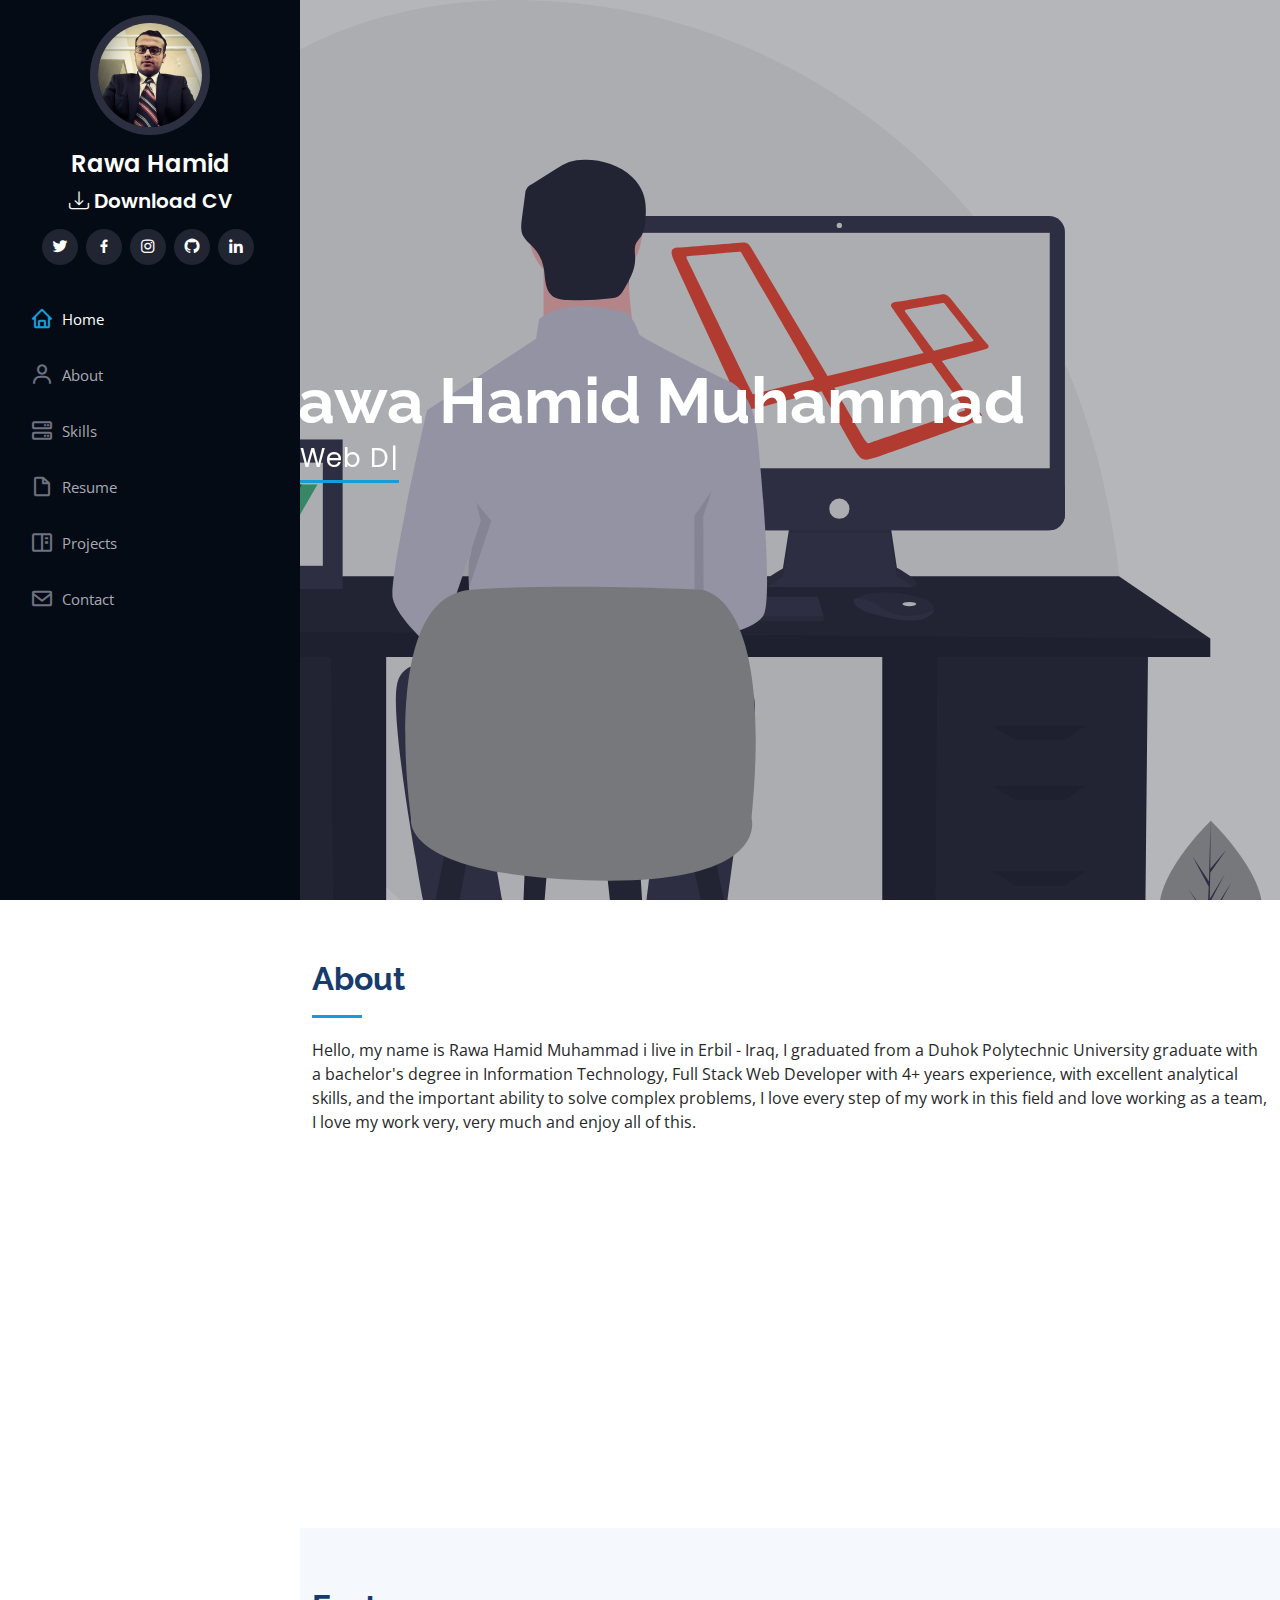
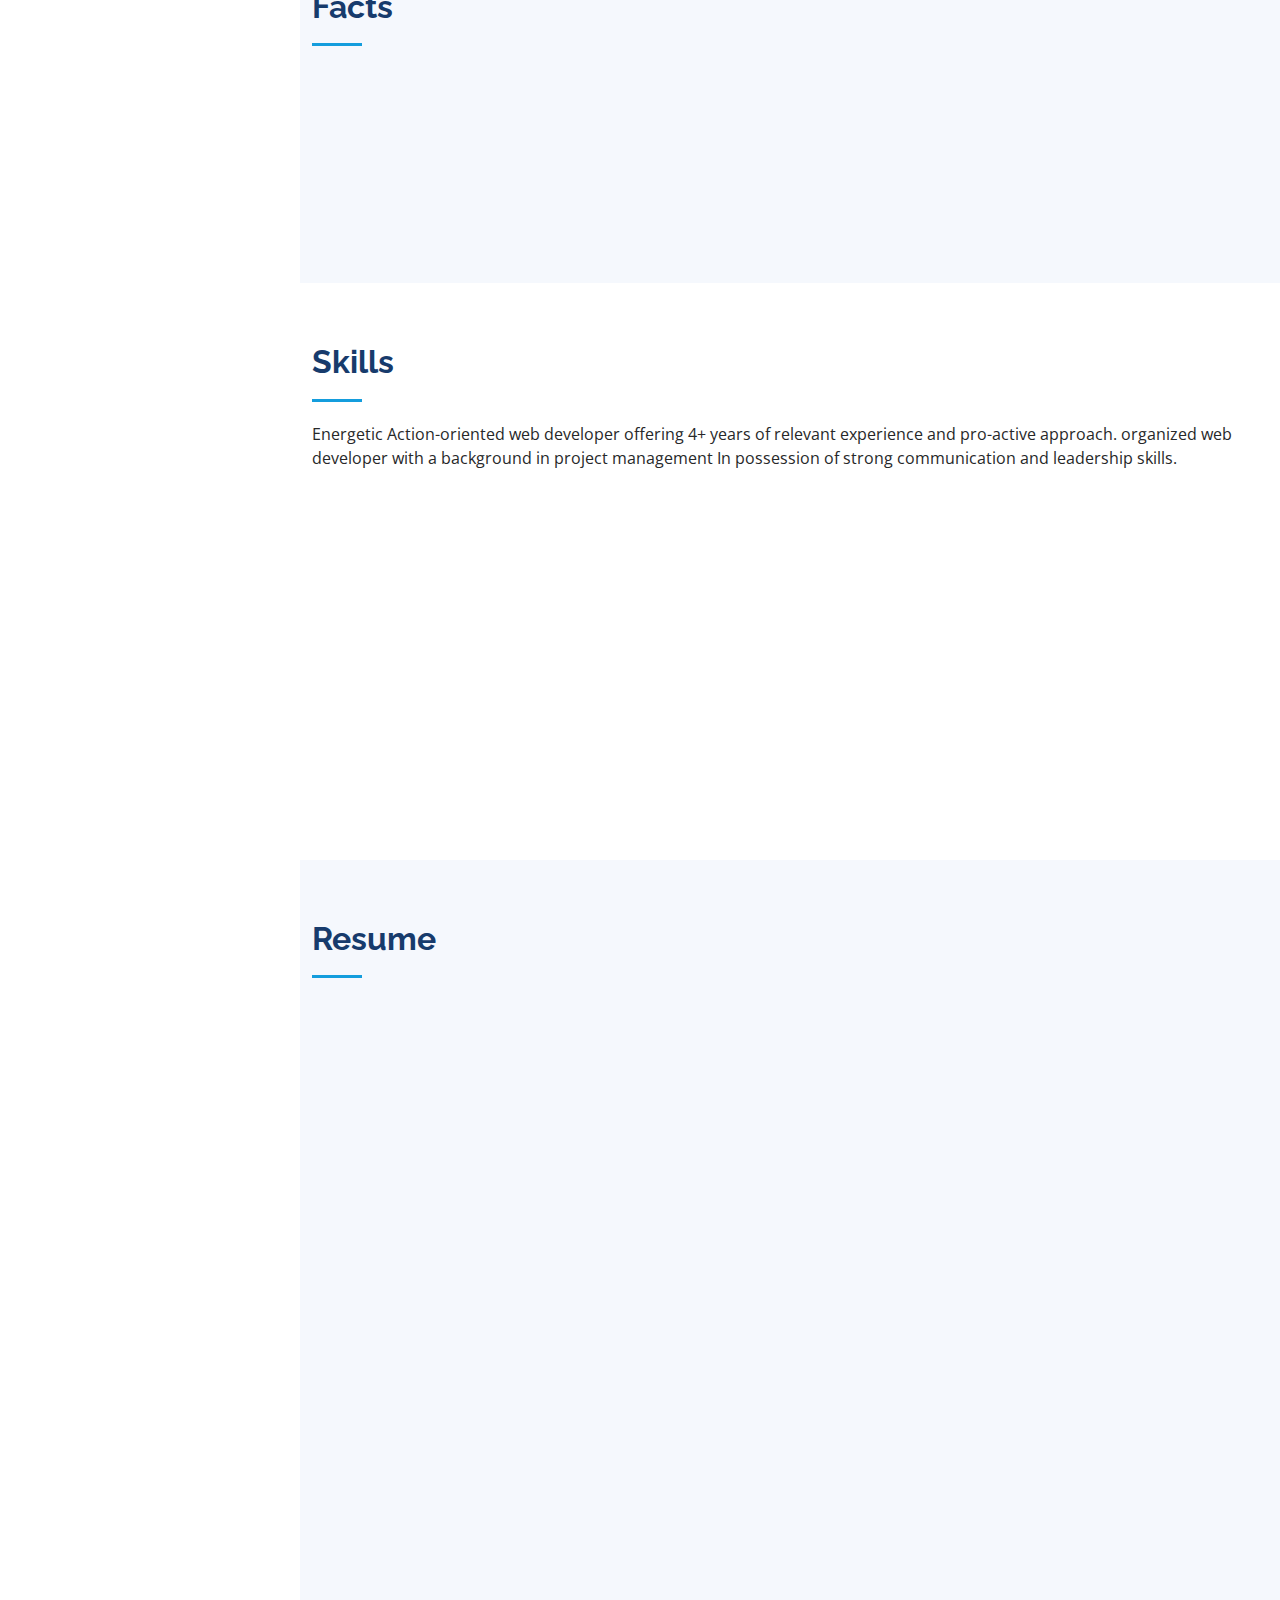
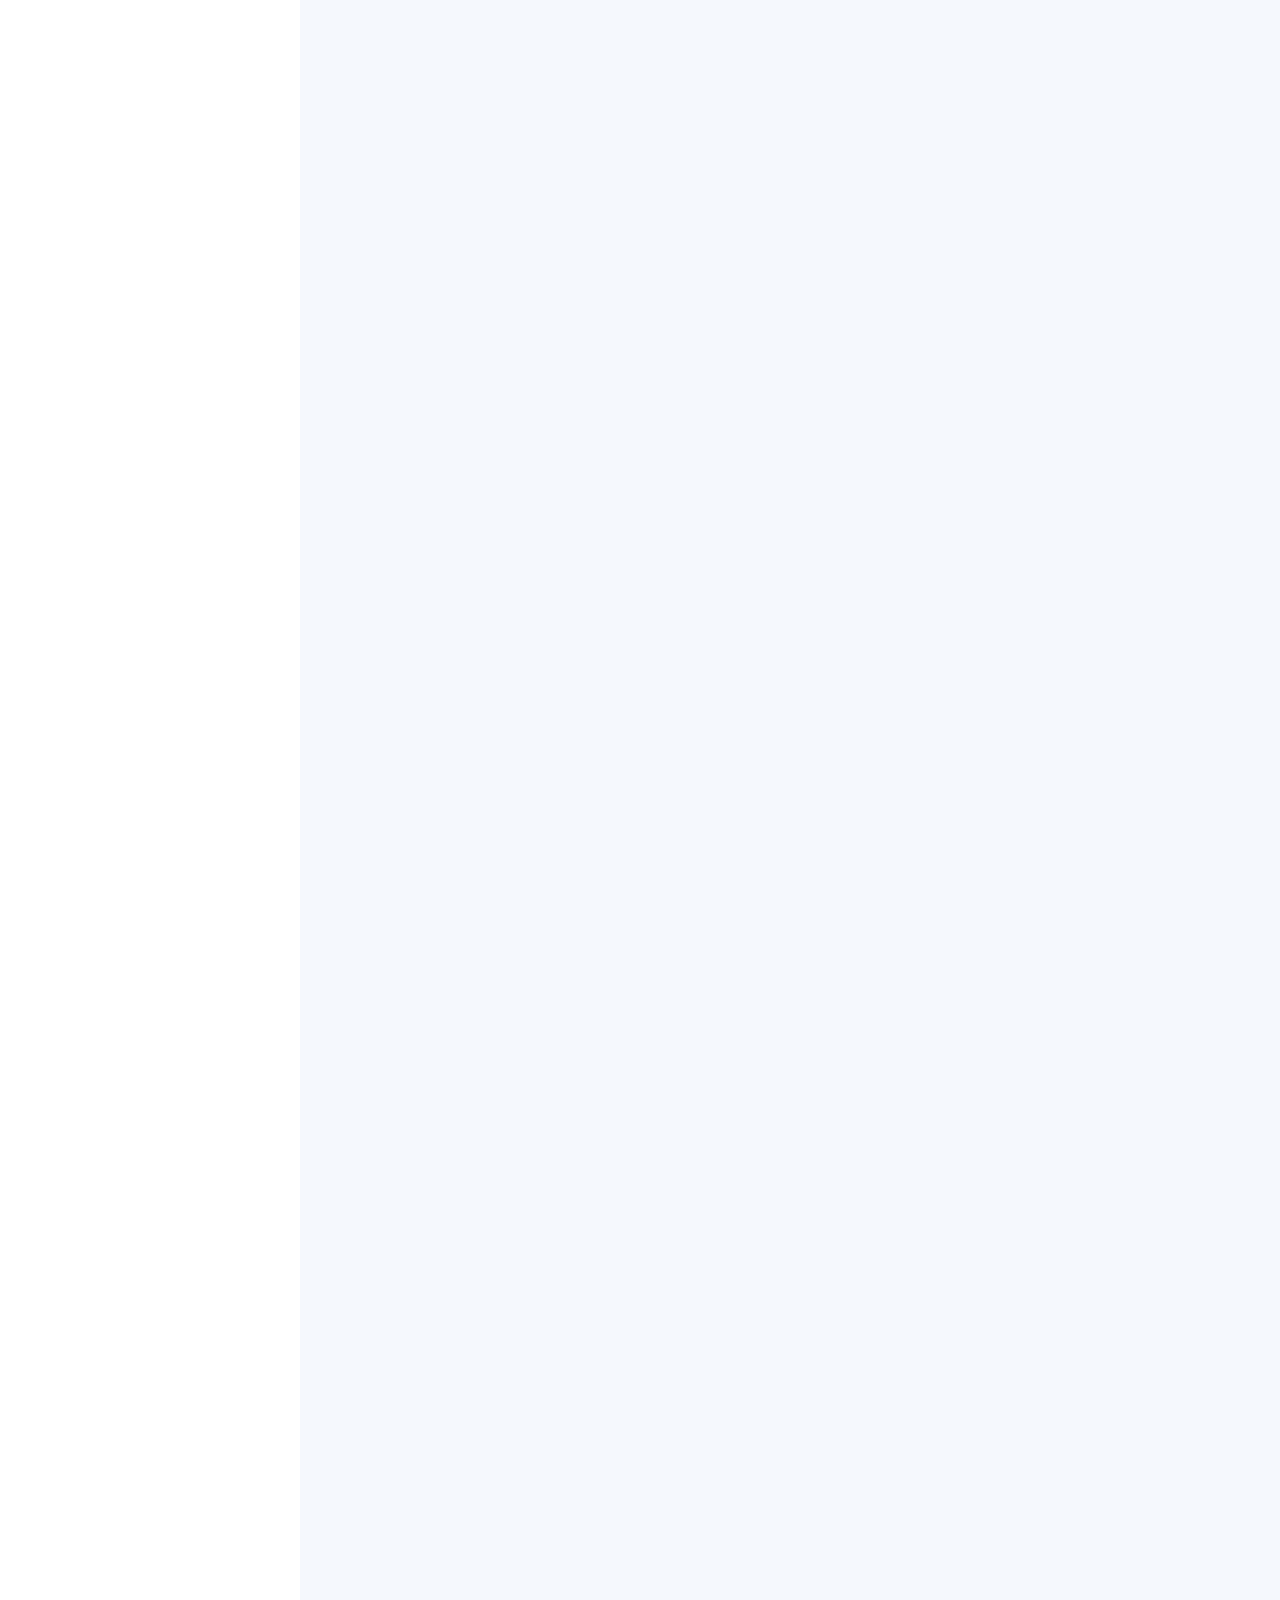
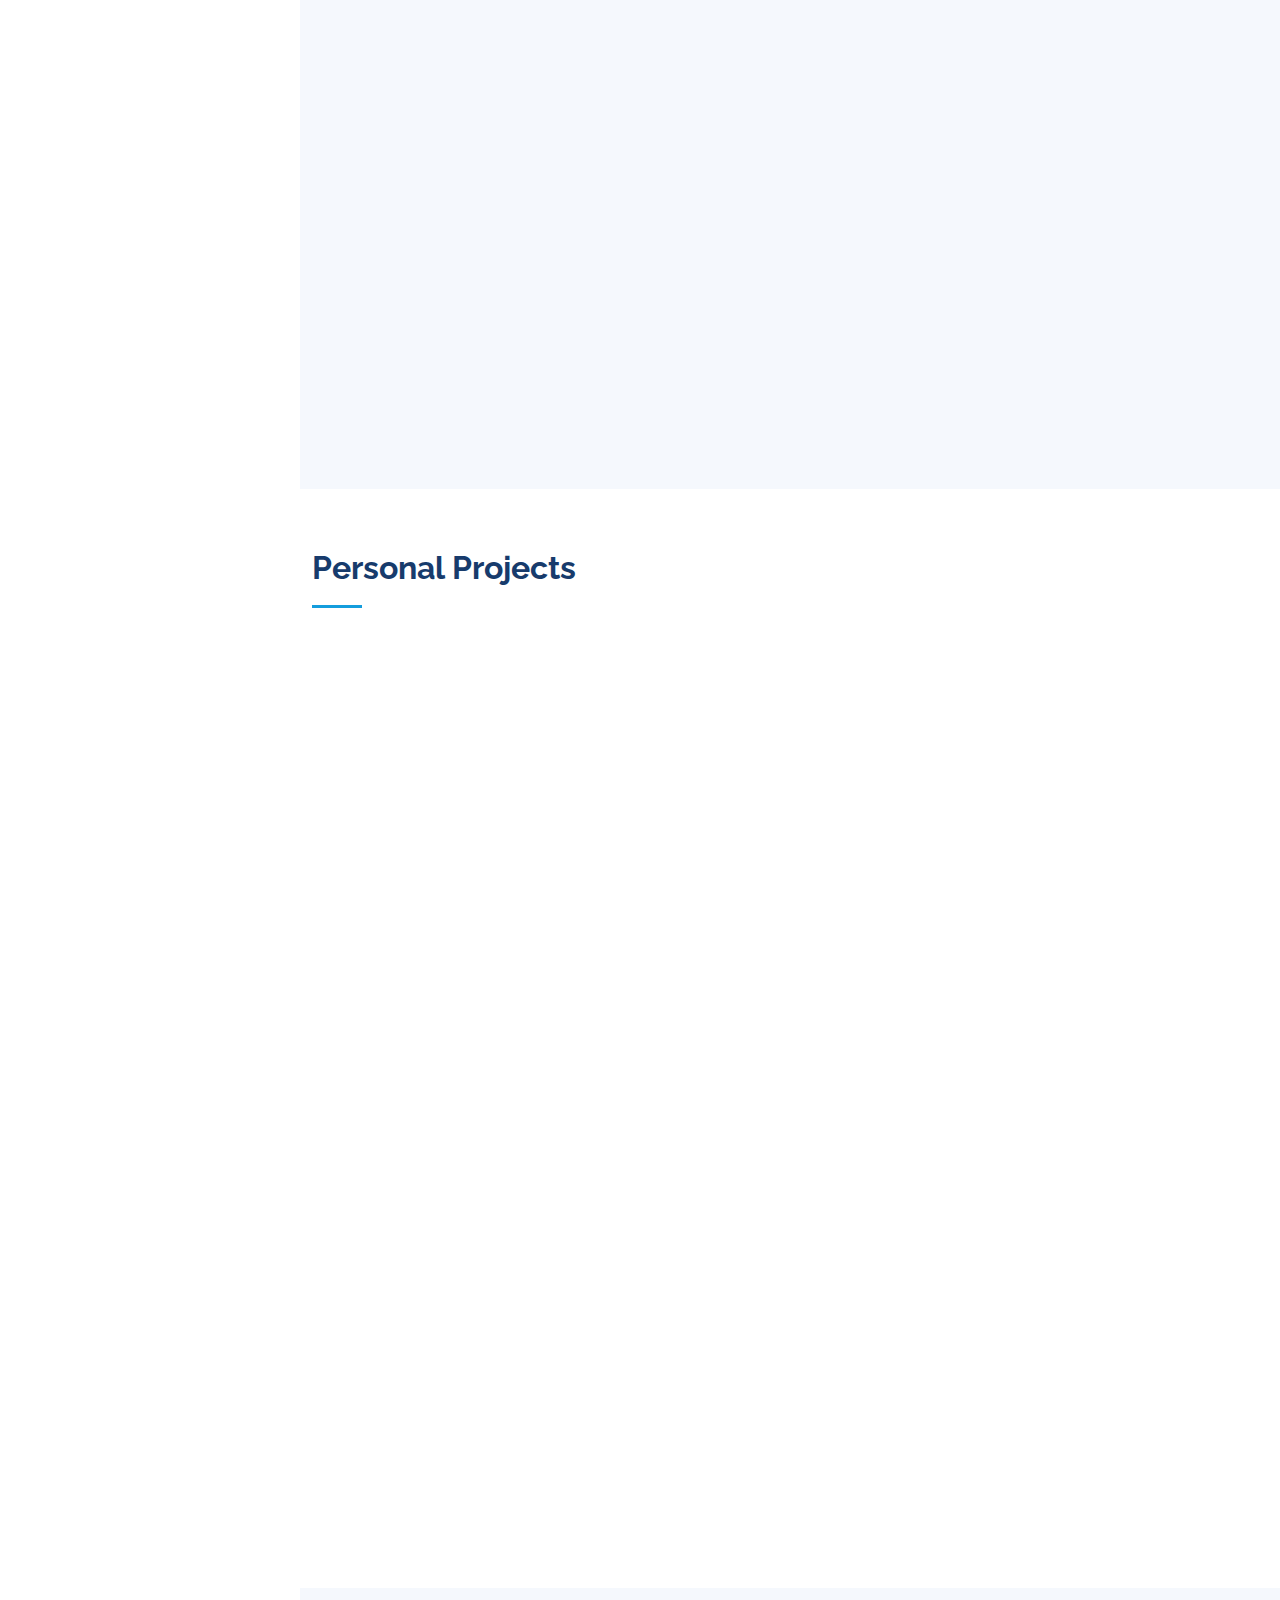
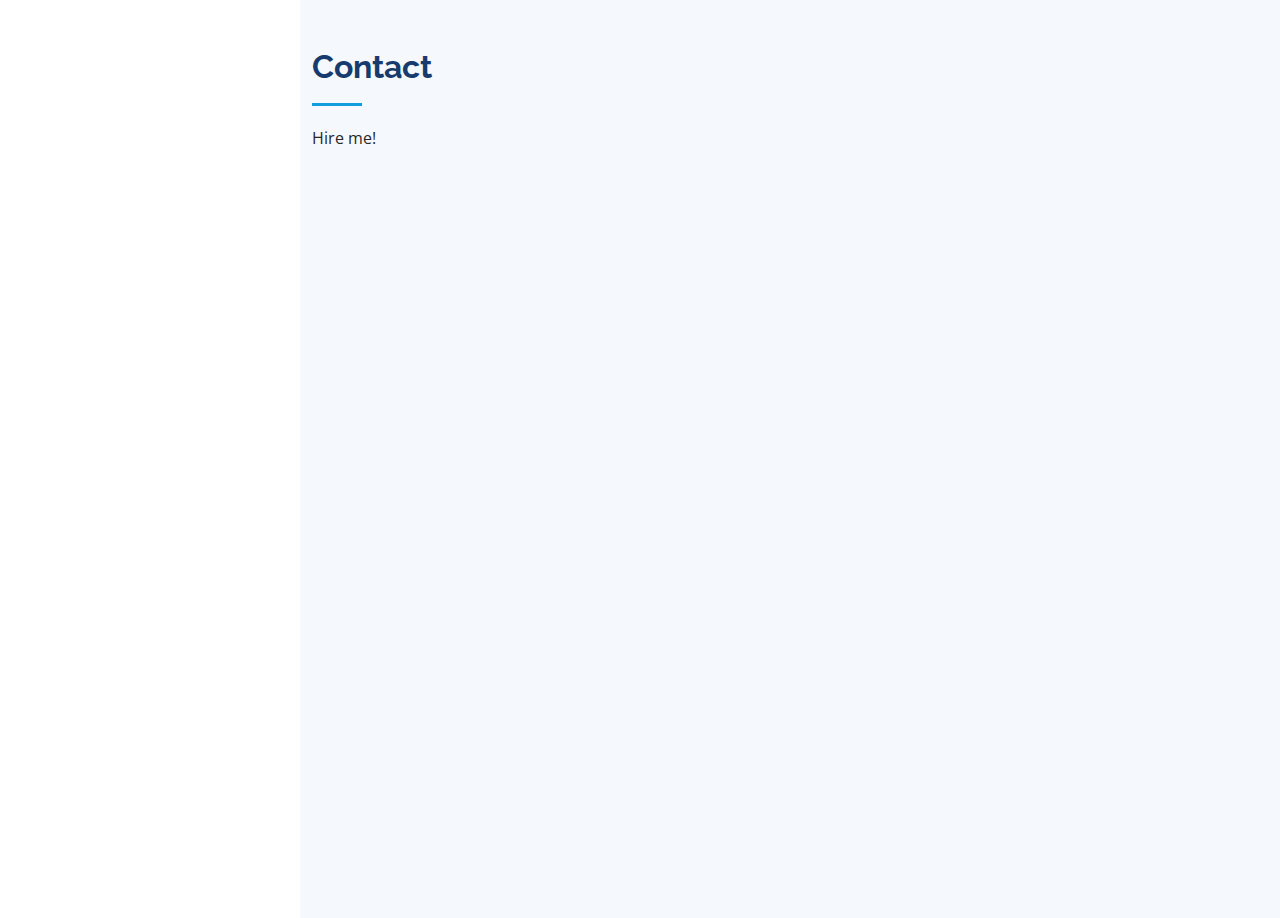
<file: index.html>
<!DOCTYPE html>
<html lang="en">

<head>
  <meta charset="utf-8">
  <meta content="width=device-width, initial-scale=1.0" name="viewport">

  <title>Rawa Hamid Muhammad</title>
  <meta content="Rawa Hamid Muhammad" name="author">
  <meta content="Rawa Hamid Muhammad Portfolio" name="description">
  <meta content="Portfolio, Rawa, Hamid, Muhammad, Kurdish, Kurd, CV, Resume, Developer, Designer, Freelancer, Skills, Erbil, Iraq, Duhok, Polytechnic, University, rawahamid, rawahamid432@gmail.com, HTML, CSS, jQuery, JavaScript, Bootstrap, PHP, Laravel, ReactJS, VueJS, AJAX, MySQL, Full Stack Web Developer, Web" name="keywords">

  <!-- Favicons -->
  <link href="assets/img/logo.svg" rel="icon">
  <link href="assets/img/logo.svg" rel="apple-touch-icon">

  <!-- Google Fonts -->
  <link href="https://fonts.googleapis.com/css?family=Open+Sans:300,300i,400,400i,600,600i,700,700i|Raleway:300,300i,400,400i,500,500i,600,600i,700,700i|Poppins:300,300i,400,400i,500,500i,600,600i,700,700i" rel="stylesheet">

  <!-- Vendor CSS Files -->
  <link href="assets/vendor/aos/aos.css" rel="stylesheet">
  <link href="assets/vendor/bootstrap/css/bootstrap.min.css" rel="stylesheet">
  <link href="assets/vendor/bootstrap-icons/bootstrap-icons.css" rel="stylesheet">
  <link href="assets/vendor/boxicons/css/boxicons.min.css" rel="stylesheet">
  <link href="assets/vendor/glightbox/css/glightbox.min.css" rel="stylesheet">
  <link href="assets/vendor/swiper/swiper-bundle.min.css" rel="stylesheet">

  <!-- Template Main CSS File -->
  <link href="assets/css/style.css" rel="stylesheet">
</head>

<body>
  <i class="bi bi-list mobile-nav-toggle d-xl-none"></i>

  <!-- ======= Header ======= -->
  <header id="header">
    <div class="d-flex flex-column">

      <div class="profile">
        <img src="assets/img/profile-img.jpg" alt="" class="img-fluid rounded-circle">
        <h1 class="text-light"><a href="index.html">Rawa Hamid</a></h1>
        <h3 class="text-light">
          <i class="bi bi-download"></i>
          <a href="assets/rawahamidcv.pdf" target="_blank">Download CV</a>
        </h3>
        <div class="social-links mt-3 text-center">
          <a href="https://twitter.com/RawaHamid97" class="twitter" target="_blank"><i class="bx bxl-twitter"></i></a>
          <a href="https://www.facebook.com/RawaHamidIT" class="facebook" target="_blank"><i class="bx bxl-facebook"></i></a>
          <a href="https://www.instagram.com/rawa_hamid" class="twitter" target="_blank"><i class="bx bxl-instagram"></i></a>
          <a href="https://github.com/rawahamid" class="instagram" target="_blank"><i class="bx bxl-github"></i></a>
          <a href="https://www.linkedin.com/in/rawa-hamid-b35b99141" class="linkedin" target="_blank"><i class="bx bxl-linkedin"></i></a>
        </div>
      </div>

      <nav id="navbar" class="nav-menu navbar">
        <ul>
          <li><a href="#hero" class="nav-link scrollto active"><i class="bx bx-home"></i> <span>Home</span></a></li>
          <li><a href="#about" class="nav-link scrollto"><i class="bx bx-user"></i> <span>About</span></a></li>
          <li><a href="#skills" class="nav-link scrollto"><i class="bx bx-server"></i> <span>Skills</span></a></li>
          <li><a href="#resume" class="nav-link scrollto"><i class="bx bx-file-blank"></i> <span>Resume</span></a></li>
          <li><a href="#projects" class="nav-link scrollto"><i class="bx bx-book-content"></i> <span>Projects</span></a></li>
          <li><a href="#contact" class="nav-link scrollto"><i class="bx bx-envelope"></i> <span>Contact</span></a></li>
        </ul>
      </nav><!-- .nav-menu -->
    </div>
  </header><!-- End Header -->

  <!-- ======= Hero Section ======= -->
  <section id="hero" class="d-flex flex-column justify-content-center align-items-center">
    <div class="hero-container" data-aos="fade-in">
      <h1>Rawa Hamid Muhammad</h1>
      <p>I'm <span class="typed" data-typed-items="Web Designer, Web Developer, Freelancer, Full Stack Web Developer"></span></p>
    </div>
  </section><!-- End Hero -->

  <main id="main">

    <!-- ======= About Section ======= -->
    <section id="about" class="about">
      <div class="container">

        <div class="section-title">
          <h2>About</h2>
          <p>Hello,
            my name is Rawa Hamid Muhammad i live in Erbil - Iraq,
            I graduated from a Duhok Polytechnic University graduate with a bachelor's degree in Information Technology,
            Full Stack Web Developer with 4+ years experience,
            with excellent analytical skills, and the important ability to solve complex problems,
            I love every step of my work in this field and love working as a team,
            I love my work very, very much and enjoy all of this.
          </p>
        </div>

        <div class="row">
          <div class="col-lg-4" data-aos="fade-right">
            <img src="assets/img/profile-img.jpg" class="img-fluid" alt="">
          </div>
          <div class="col-lg-8 pt-4 pt-lg-0 content" data-aos="fade-left">
            <h3>Full Stack Web Developer</h3>
            <div class="row">
              <div class="col-lg-6">
                <ul>
                  <li><i class="bi bi-chevron-right"></i> <strong>Birthday:</strong> <span>26 June 1997</span></li>
                  <li><i class="bi bi-chevron-right"></i> <strong>Website:</strong> <span>rawahamid.github.io</span></li>
                  <li><i class="bi bi-chevron-right"></i> <strong>Phone:</strong> <span>+964 750 730 1353</span></li>
                  <li><i class="bi bi-chevron-right"></i> <strong>City:</strong> <span>Erbil, Iraq</span></li>
                </ul>
              </div>
              <div class="col-lg-6">
                <ul>
                  <li><i class="bi bi-chevron-right"></i> <strong>Age:</strong> <span>24</span></li>
                  <li><i class="bi bi-chevron-right"></i> <strong>Degree:</strong> <span>Bachelor</span></li>
                  <li><i class="bi bi-chevron-right"></i> <strong>Email:</strong> <span>rawahamid432@gmail.com</span></li>
                  <li><i class="bi bi-chevron-right"></i> <strong>Freelance:</strong> <span>Available</span></li>
                </ul>
              </div>
            </div>
          </div>
        </div>

      </div>
    </section><!-- End About Section -->

    <!-- ======= Facts Section ======= -->
    <section id="facts" class="facts section-bg">
      <div class="container">

        <div class="section-title">
          <h2>Facts</h2>
        </div>

        <div class="row no-gutters">

          <div class="col-lg-3 col-md-6 d-md-flex align-items-md-stretch" data-aos="fade-up">
            <div class="count-box">
              <i class="bi bi-emoji-smile"></i>
              <span data-purecounter-start="0" data-purecounter-end="12" data-purecounter-duration="1" class="purecounter"></span>
              <p><strong>Happy Clients</strong></p>
            </div>
          </div>

          <div class="col-lg-3 col-md-6 d-md-flex align-items-md-stretch" data-aos="fade-up" data-aos-delay="100">
            <div class="count-box">
              <i class="bi bi-journal-richtext"></i>
              <span data-purecounter-start="0" data-purecounter-end="25" data-purecounter-duration="1" class="purecounter"></span>
              <p><strong>Projects</strong></p>
            </div>
          </div>

          <div class="col-lg-3 col-md-6 d-md-flex align-items-md-stretch" data-aos="fade-up" data-aos-delay="200">
            <div class="count-box">
              <i class="bi bi-headset"></i>
              <span data-purecounter-start="0" data-purecounter-end="1000" data-purecounter-duration="1" class="purecounter"></span>
              <p><strong>Hours Of Support</strong></p>
            </div>
          </div>

          <div class="col-lg-3 col-md-6 d-md-flex align-items-md-stretch" data-aos="fade-up" data-aos-delay="300">
            <div class="count-box">
              <i class="bi bi-people"></i>
              <span data-purecounter-start="0" data-purecounter-end="10" data-purecounter-duration="1" class="purecounter"></span>
              <p><strong>Hard Workers</strong></p>
            </div>
          </div>

        </div>

      </div>
    </section><!-- End Facts Section -->

    <!-- ======= Skills Section ======= -->
    <section id="skills" class="skills">
      <div class="container">

        <div class="section-title">
          <h2>Skills</h2>
          <p>
            Energetic Action-oriented web developer offering 4+ years of relevant experience and pro-active approach.
            organized web developer with a background in project management In possession of strong communication and
            leadership skills.
          </p>
        </div>
        <div class="row skills-content">
          <div class="col-lg-6" data-aos="fade-up">
            <div class="progress">
              <span class="skill">HTML <i class="val">100%</i></span>
              <div class="progress-bar-wrap">
                <div class="progress-bar" role="progressbar" aria-valuenow="100" aria-valuemin="0" aria-valuemax="100"></div>
              </div>
            </div>
            <div class="progress">
              <span class="skill">CSS <i class="val">95%</i></span>
              <div class="progress-bar-wrap">
                <div class="progress-bar" role="progressbar" aria-valuenow="95" aria-valuemin="0" aria-valuemax="100"></div>
              </div>
            </div>
            <div class="progress">
              <span class="skill">Bootstrap <i class="val">90%</i></span>
              <div class="progress-bar-wrap">
                <div class="progress-bar" role="progressbar" aria-valuenow="90" aria-valuemin="0" aria-valuemax="100"></div>
              </div>
            </div>
            <div class="progress">
              <span class="skill">VueJS <i class="val">85%</i></span>
              <div class="progress-bar-wrap">
                <div class="progress-bar" role="progressbar" aria-valuenow="85" aria-valuemin="0" aria-valuemax="100"></div>
              </div>
            </div>
            <div class="progress">
              <span class="skill">ReactJS <i class="val">80%</i></span>
              <div class="progress-bar-wrap">
                <div class="progress-bar" role="progressbar" aria-valuenow="80" aria-valuemin="0" aria-valuemax="100"></div>
              </div>
            </div>
          </div>
          <div class="col-lg-6" data-aos="fade-up" data-aos-delay="100">
            <div class="progress">
              <span class="skill">PHP (Laravel)<i class="val">85%</i></span>
              <div class="progress-bar-wrap">
                <div class="progress-bar" role="progressbar" aria-valuenow="85" aria-valuemin="0" aria-valuemax="100"></div>
              </div>
            </div>
            <div class="progress">
              <span class="skill">ASP.net<i class="val">70%</i></span>
              <div class="progress-bar-wrap">
                <div class="progress-bar" role="progressbar" aria-valuenow="70" aria-valuemin="0" aria-valuemax="100"></div>
              </div>
            </div>
            <div class="progress">
              <span class="skill">jQuery <i class="val">95%</i></span>
              <div class="progress-bar-wrap">
                <div class="progress-bar" role="progressbar" aria-valuenow="95" aria-valuemin="0" aria-valuemax="100"></div>
              </div>
            </div>
            <div class="progress">
              <span class="skill">MySQL <i class="val">98%</i></span>
              <div class="progress-bar-wrap">
                <div class="progress-bar" role="progressbar" aria-valuenow="98" aria-valuemin="0" aria-valuemax="100"></div>
              </div>
            </div>
            <div class="progress">
              <span class="skill">SQLServer <i class="val">80%</i></span>
              <div class="progress-bar-wrap">
                <div class="progress-bar" role="progressbar" aria-valuenow="80" aria-valuemin="0" aria-valuemax="100"></div>
              </div>
            </div>
          </div>
        </div>

      </div>
    </section><!-- End Skills Section -->

    <!-- ======= Resume Section ======= -->
    <section id="resume" class="resume section-bg">
      <div class="container">
        <div class="section-title">
          <h2>Resume</h2>
        </div>
        <div class="row">
          <div class="col-lg-6" data-aos="fade-up">
            <h3 class="resume-title">Professional Experience</h3>
            <div class="resume-item">
              <h4>Backend Developer</h4>
              <h5>Aug 2022 - Present</h5>
              <p><em>Gateway ICT Company, Erbil, Iraq</em></p>
              <ul>
                <li>Write code and tests, build prototypes, resolve issues, and profile and analyze bottlenecks.</li>
                <li>Design robust APIs to support mobile and desktop clients.</li>
                <li>Manage and optimize scalable distributed systems in the cloud.</li>
                <li>Optimize web applications for performance and scalability.</li>
                <li>Communicate regularly with stakeholders, project managers, quality assurance teams, and other developers regarding progress on long-term technology roadmap.</li>
                <li>Create and maintain workflows with teams to provide visibility and to ensure workload balance for consistent visual designs.</li>
                <li>Develop and oversee testing schedules in client server environment, addressing various browsers and devices to ensure that content is displayed as intended.</li>
                <li>Recommend systems solutions by comparing advantages and disadvantages of custom development and purchased alternatives.</li>
              </ul>
            </div>
            <div class="resume-item">
              <h4>Software Project Manager</h4>
              <h5>Feb 2022 - Aug 2022</h5>
              <p><em>Tech Eye Company, Erbil, Iraq</em></p>
              <ul>
                <li>Discussing potential projects and their parameters with +3 clients, executives, and software developers.</li>
                <li>Assembling and leading the project team.</li>
                <li>Participating in and supervising each stage of the project. </li>
                <li>Creating a project budget and ensuring the project adheres to the budget as closely as possible.</li>
                <li>Planning out the blueprints for software projects, including defining the scope, allocating resources, setting deadlines, laying out
                  communication strategies, and indicating tests and maintenance.</li>
              </ul>
            </div>
            <div class="resume-item">
              <h4>Full Stack Web Developer</h4>
              <h5>Jan 2020 - Feb 2022</h5>
              <p><em>Tech Eye Company, Erbil, Iraq</em></p>
              <ul>
                <li>Managed time-sensitive updates, including content changes and database upgrades.</li>
                <li>Made full-stack web applications which processed, analyzed, and rendered data visually.</li>
                <li>Develop 15+ full-stack web applications to analyze and process data for different clients.</li>
                <li>Create application, "PrsyarApp" is platform for marketing research and marketing, that allows users to surveys.
                  User's progress is stored on a Back-End created using Laravel and MySQL,
                  takes advantage of well-developed Restful API and user authentication with JWT, Multiple platform login & register to the app.</li>
                <li>A system for Transportation company "Guaranty Post" with Laravel and MySQL 	that contain Users, Customer, Drivers with accounting, profit expense and 	sending messages to all users.</li>
              </ul>
            </div>
            <div class="resume-item">
              <h4>Web Developer (Freelance)</h4>
              <h5>Jun 2020 - Jun 2022</h5>
              <p><em>Darezhar Company, Erbil, Iraq</em></p>
              <ul>
                <li>Managing, design, and code websites implementing flash, HTML, and CSS.</li>
                <li>Developing website applications using Laravel & MySQL. </li>
                <li>Developing and working as part of a development team on the design and implementation of software applications, including current
                  technologies and modern programming languages such as PHP, JavaScript, and CSS.</li>
              </ul>
            </div>
            <div class="resume-item">
              <h4>.Net Developer</h4>
              <h5>August 2019 – October 2019</h5>
              <p><em>High Tech Company, Erbil, Iraq</em></p>
              <ul>
                <li>Designing and developing desktop apps using C#.net & SQL Server.</li>
                <li>Developing website applications using Pure PHP & MySQL.</li>
                <li>Maintenance old company projects.</li>
                <li>Analyze, design, program, compile, debug, support, and modify software, enhancements,
                  add-on, and integration for new and existing product offerings.</li>
                <li>Developing 3 desktop applications to analyzed and processed data.</li>
              </ul>
            </div>
          </div>
          <div class="col-lg-6" data-aos="fade-up" data-aos-delay="100">
            <h3 class="resume-title">Education</h3>
            <div class="resume-item">
              <h4>Bachelor of Information Technology</h4>
              <h5>2015 - 2019</h5>
              <p><em>Duhok Polytechnic University, Duhok, Akre</em></p>
              <ul>
                <li>GPA: 67.2%</li>
                <li>9th on class</li>
              </ul>
            </div>
            <div class="resume-item">
              <h4>High School</h4>
              <h5>2009 - 2014</h5>
              <p><em>Gara Typical School, Erbil</em></p>
            </div>
          </div>
        </div>
      </div>
    </section><!-- End Resume Section -->

    <!-- ======= Portfolio Section ======= -->
    <section id="projects" class="portfolio">
      <div class="container">

        <div class="section-title">
          <h2>Personal Projects</h2>
        </div>
        <div class="row portfolio-container" data-aos="fade-up" data-aos-delay="100">

          <div class="col-lg-4 col-md-6 portfolio-item filter-app">
            <div class="portfolio-wrap">
              <img src="assets/img/portfolio/gym/gym-dashboard.png" class="img-fluid" alt="" style="height: 260px;width: 100%">
              <div class="portfolio-links">
                <a href="assets/img/portfolio/gym/gym-dashboard.png" data-gallery="portfolioGallery" class="portfolio-lightbox" title="GYM Management System"><i class="bx bx-show"></i></a>
                <a href="gym.html" title="More Details"><i class="bx bx-link"></i></a>
              </div>
            </div>
          </div>

          <div class="col-lg-4 col-md-6 portfolio-item filter-web">
            <div class="portfolio-wrap">
              <img src="assets/img/portfolio/kar/dashboard.png" class="img-fluid" alt="" style="height: 260px;width: 100%">
              <div class="portfolio-links">
                <a href="assets/img/portfolio/kar/dashboard.png" data-gallery="portfolioGallery" class="portfolio-lightbox" title="Door Entry System"><i class="bx bx-show"></i></a>
                <a href="door.html" title="More Details"><i class="bx bx-link"></i></a>
              </div>
            </div>
          </div>

          <div class="col-lg-4 col-md-6 portfolio-item filter-app">
            <div class="portfolio-wrap">
              <img src="assets/img/portfolio/sms/dashboard.png" class="img-fluid" alt="" style="height: 260px;width: 100%">
              <div class="portfolio-links">
                <a href="assets/img/portfolio/sms/dashboard.png" data-gallery="portfolioGallery" class="portfolio-lightbox" title="School Management System"><i class="bx bx-show"></i></a>
                <a href="sms.html" title="More Details"><i class="bx bx-link"></i></a>
              </div>
            </div>
          </div>

          <div class="col-lg-4 col-md-6 portfolio-item filter-card">
            <div class="portfolio-wrap">
              <img src="assets/img/portfolio/clinic/new-patient.png" class="img-fluid" alt="" style="height: 260px;width: 100%">
              <div class="portfolio-links">
                <a href="assets/img/portfolio/clinic/new-patient.png" data-gallery="portfolioGallery" class="portfolio-lightbox" title="Clinic Management System"><i class="bx bx-show"></i></a>
                <a href="clinic.html" title="More Details"><i class="bx bx-link"></i></a>
              </div>
            </div>
          </div>

          <div class="col-lg-4 col-md-6 portfolio-item filter-web">
            <div class="portfolio-wrap">
              <img src="assets/img/portfolio/lab/new-invoice.png" class="img-fluid" alt="" style="height: 260px;width: 100%">
              <div class="portfolio-links">
                <a href="assets/img/portfolio/lab/new-invoice.png" data-gallery="portfolioGallery" class="portfolio-lightbox" title="Lab Management System"><i class="bx bx-show"></i></a>
                <a href="lab.html" title="More Details"><i class="bx bx-link"></i></a>
              </div>
            </div>
          </div>

          <div class="col-lg-4 col-md-6 portfolio-item filter-app">
            <div class="portfolio-wrap">
              <img src="assets/img/portfolio/post/dashboard.png" class="img-fluid" alt="" style="height: 260px;width: 100%">
              <div class="portfolio-links">
                <a href="assets/img/portfolio/post/dashboard.png" data-gallery="portfolioGallery" class="portfolio-lightbox" title="Post Office Management System"><i class="bx bx-show"></i></a>
                <a href="post-office.html" title="More Details"><i class="bx bx-link"></i></a>
              </div>
            </div>
          </div>

          <div class="col-lg-4 col-md-6 portfolio-item filter-app">
            <div class="portfolio-wrap">
              <img src="assets/img/portfolio/kurdarchive/main.png" class="img-fluid" alt="" style="height: 260px;width: 100%">
              <div class="portfolio-links">
                <a href="assets/img/portfolio/kurdarchive/main.png" data-gallery="portfolioGallery" class="portfolio-lightbox" title="Kurdarchive"><i class="bx bx-show"></i></a>
                <a href="kurd-archive.html" title="More Details"><i class="bx bx-link"></i></a>
              </div>
            </div>
          </div>

          <div class="col-lg-4 col-md-6 portfolio-item filter-app">
            <div class="portfolio-wrap">
              <img src="assets/img/portfolio/kurdish-safety/main.png" class="img-fluid" alt="" style="height: 260px;width: 100%">
              <div class="portfolio-links">
                <a href="assets/img/portfolio/kurdish-safety/main.png" data-gallery="portfolioGallery" class="portfolio-lightbox" title="Kurdish Safety"><i class="bx bx-show"></i></a>
                <a href="kurdish-safety.html" title="More Details"><i class="bx bx-link"></i></a>
              </div>
            </div>
          </div>

          <div class="col-lg-4 col-md-6 portfolio-item filter-app">
            <div class="portfolio-wrap">
              <img src="assets/img/portfolio/barber/main.png" class="img-fluid" alt="" style="height: 260px;width: 100%">
              <div class="portfolio-links">
                <a href="assets/img/portfolio/barber/main.png" data-gallery="portfolioGallery" class="portfolio-lightbox" title="Barber"><i class="bx bx-show"></i></a>
                <a href="barber.html" title="More Details"><i class="bx bx-link"></i></a>
              </div>
            </div>
          </div>

        </div>

      </div>
    </section><!-- End Portfolio Section -->

    <!-- ======= Contact Section ======= -->
    <section id="contact" class="contact section-bg">
      <div class="container">

        <div class="section-title">
          <h2>Contact</h2>
          <p>Hire me!</p>
        </div>

        <div class="row" data-aos="fade-in">

          <div class="col-lg-5 d-flex align-items-stretch">
            <div class="info">
              <div class="address">
                <i class="bi bi-geo-alt"></i>
                <h4>Location:</h4>
                <p>Zheyan, Erbil, Iraq</p>
              </div>

              <div class="email">
                <i class="bi bi-envelope"></i>
                <h4>Email:</h4>
                <p>rawahamid4321@gmail.com</p>
              </div>

              <div class="phone">
                <i class="bi bi-phone"></i>
                <h4>Call:</h4>
                <p>+964 750 730 1353</p>
              </div>
              <iframe src="https://www.google.com/maps/embed?pb=!1m18!1m12!1m3!1d3343.6248855435365!2d44.02121932683602!3d36.13101302676669!2m3!1f0!2f0!3f0!3m2!1i1024!2i768!4f13.1!3m3!1m2!1s0x40073b3d5736bdbf%3A0xb92c258400dc912!2zMzbCsDA3JzQ2LjgiTiA0NMKwMDEnMTEuNiJF!5e0!3m2!1sen!2siq!4v1624576374828!5m2!1sen!2siq" width="100%" height="290" style="border:0;" allowfullscreen="" loading="lazy"></iframe>
            </div>

          </div>

          <div class="col-lg-7 mt-5 mt-lg-0 d-flex align-items-stretch">
            <form action="#" method="post" role="form" class="php-email-form">
              <div class="row">
                <div class="form-group col-md-6">
                  <label for="name">Your Name</label>
                  <input type="text" name="name" class="form-control" id="name" required>
                </div>
                <div class="form-group col-md-6">
                  <label for="email">Your Email</label>
                  <input type="email" class="form-control" name="email" id="email" required>
                </div>
              </div>
              <div class="form-group">
                <label for="subject">Subject</label>
                <input type="text" class="form-control" name="subject" id="subject" required>
              </div>
              <div class="form-group">
                <label for="message">Message</label>
                <textarea id="message" class="form-control" name="message" rows="10" required></textarea>
              </div>
              <div class="my-3">
                <div class="loading">Loading</div>
                <div class="error-message"></div>
                <div class="sent-message">Your message has been sent. Thank you!</div>
              </div>
              <div class="text-center"><button type="submit">Send Message</button></div>
            </form>
          </div>

        </div>

      </div>
    </section><!-- End Contact Section -->

  </main><!-- End #main -->

  <a href="#" class="back-to-top d-flex align-items-center justify-content-center"><i class="bi bi-arrow-up-short"></i></a>

  <!-- Vendor JS Files -->
  <script src="assets/vendor/aos/aos.js"></script>
  <script src="assets/vendor/bootstrap/js/bootstrap.bundle.min.js"></script>
  <script src="assets/vendor/glightbox/js/glightbox.min.js"></script>
  <script src="assets/vendor/isotope-layout/isotope.pkgd.min.js"></script>
  <script src="assets/vendor/php-email-form/validate.js"></script>
  <script src="assets/vendor/purecounter/purecounter.js"></script>
  <script src="assets/vendor/swiper/swiper-bundle.min.js"></script>
  <script src="assets/vendor/typed.js/typed.min.js"></script>
  <script src="assets/vendor/waypoints/noframework.waypoints.js"></script>

  <!-- Template Main JS File -->
  <script src="assets/js/main.js"></script>

</body>

</html>
</file>
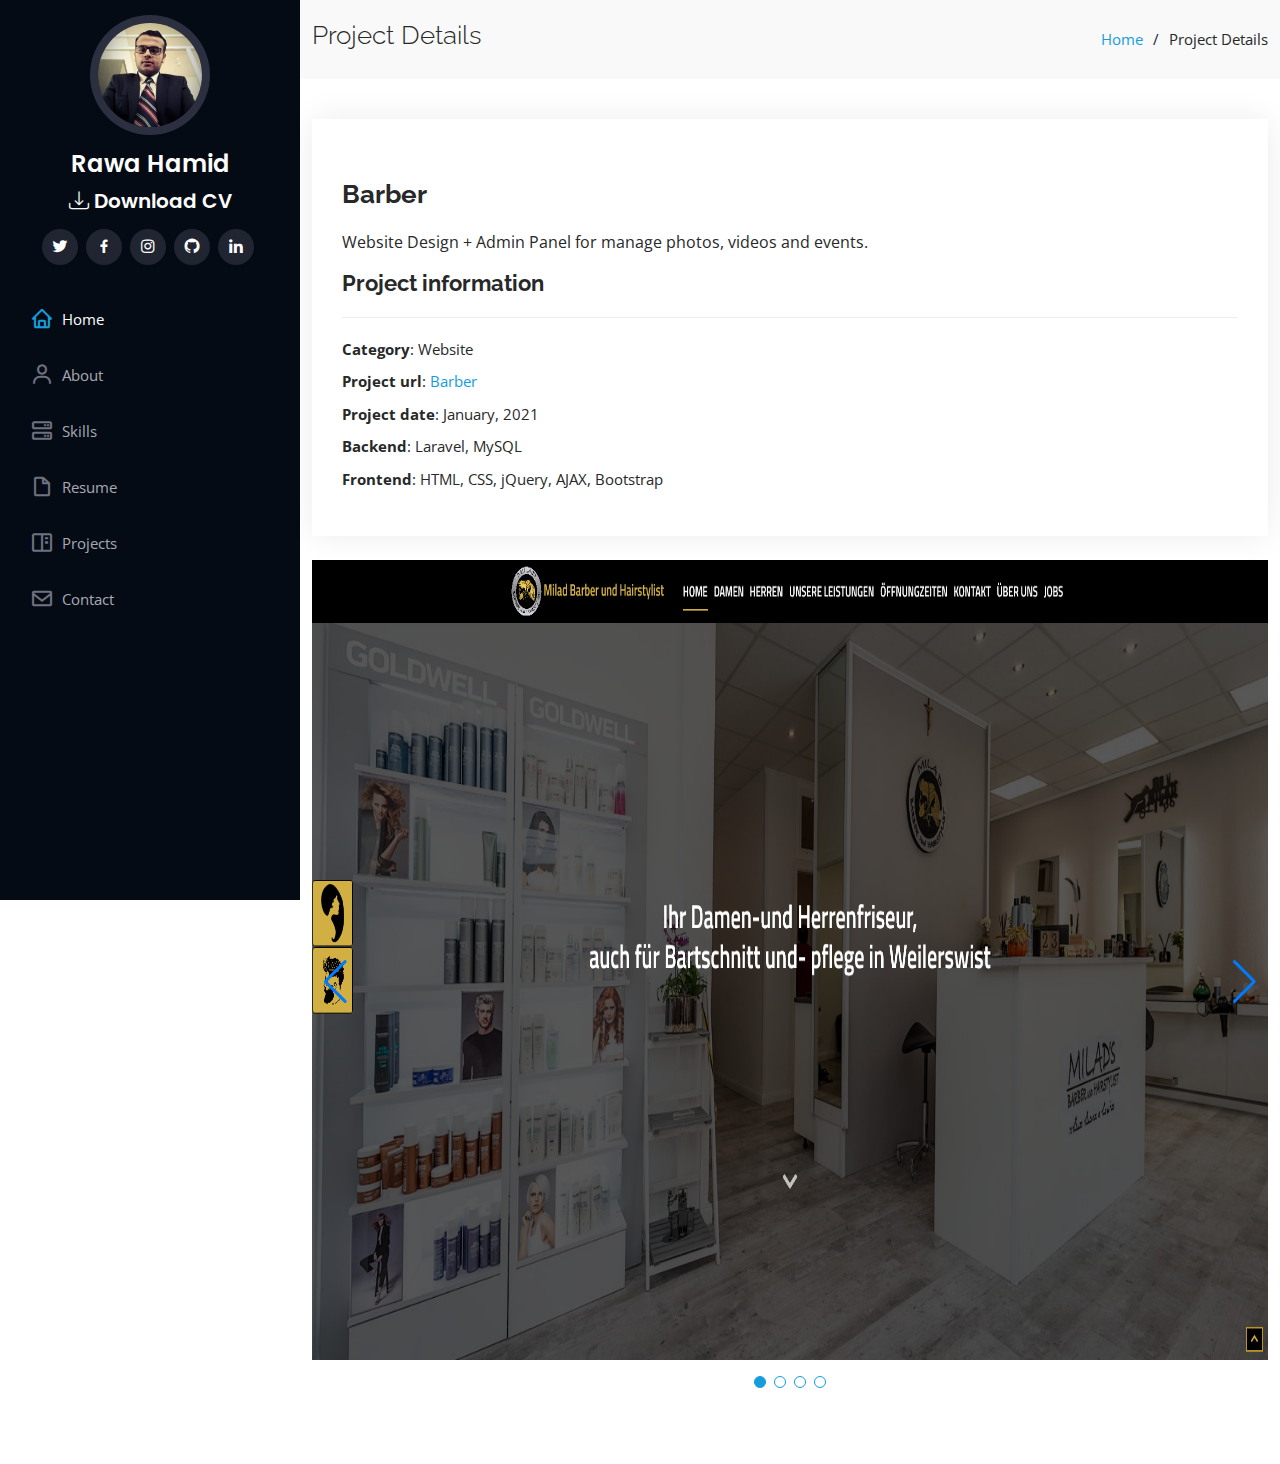
<file: barber.html>
<!DOCTYPE html>
<html lang="en">

<head>
    <meta charset="utf-8">
    <meta content="width=device-width, initial-scale=1.0" name="viewport">

    <title>Barber</title>
    <meta content="Rawa Hamid Muhammad" name="author">
    <meta content="Rawa Hamid Muhammad Portfolio" name="description">
    <meta content="Barber, Portfolio, Rawa, Hamid, Muhammad, Kurdish, Kurd, CV, Resume, Developer, Designer, Freelancer, Skills, Erbil, Iraq, Duhok, Polytechnic, University, rawahamid, rawahamid432@gmail.com, HTML, CSS, jQuery, JavaScript, Bootstrap, PHP, Laravel, ReactJS, VueJS, AJAX, MySQL, Full Stack Web Developer, Web" name="keywords">

    <!-- Favicons -->
    <link href="assets/img/logo.svg" rel="icon">
    <link href="assets/img/logo.svg" rel="apple-touch-icon">

    <!-- Google Fonts -->
    <link href="https://fonts.googleapis.com/css?family=Open+Sans:300,300i,400,400i,600,600i,700,700i|Raleway:300,300i,400,400i,500,500i,600,600i,700,700i|Poppins:300,300i,400,400i,500,500i,600,600i,700,700i" rel="stylesheet">

    <!-- Vendor CSS Files -->
    <link href="assets/vendor/aos/aos.css" rel="stylesheet">
    <link href="assets/vendor/bootstrap/css/bootstrap.min.css" rel="stylesheet">
    <link href="assets/vendor/bootstrap-icons/bootstrap-icons.css" rel="stylesheet">
    <link href="assets/vendor/boxicons/css/boxicons.min.css" rel="stylesheet">
    <link href="assets/vendor/glightbox/css/glightbox.min.css" rel="stylesheet">
    <link href="assets/vendor/swiper/swiper-bundle.min.css" rel="stylesheet">

    <!-- Template Main CSS File -->
    <link href="assets/css/style.css" rel="stylesheet">
</head>

<body>

<!-- ======= Mobile nav toggle button ======= -->
<i class="bi bi-list mobile-nav-toggle d-xl-none"></i>

<!-- ======= Header ======= -->
<header id="header">
    <div class="d-flex flex-column">

        <div class="profile">
            <img src="assets/img/profile-img.jpg" alt="" class="img-fluid rounded-circle">
            <h1 class="text-light"><a href="index.html">Rawa Hamid</a></h1>
        <h3 class="text-light">
          <i class="bi bi-download"></i>
          <a href="assets/rawahamidcv.pdf" target="_blank">Download CV</a>
        </h3>
            <div class="social-links mt-3 text-center">
                <a href="https://twitter.com/RawaHamid97" class="twitter" target="_blank"><i class="bx bxl-twitter"></i></a>
                <a href="https://www.facebook.com/RawaHamidIT" class="facebook" target="_blank"><i class="bx bxl-facebook"></i></a>
                <a href="https://www.instagram.com/rawa_hamid" class="twitter" target="_blank"><i class="bx bxl-instagram"></i></a>
                <a href="https://github.com/rawahamid" class="instagram" target="_blank"><i class="bx bxl-github"></i></a>
                <a href="https://www.linkedin.com/in/rawa-hamid-b35b99141" class="linkedin" target="_blank"><i class="bx bxl-linkedin"></i></a>
            </div>
        </div>

        <nav id="navbar" class="nav-menu navbar">
            <ul>
                <li><a href="index.html#hero" class="nav-link scrollto active"><i class="bx bx-home"></i> <span>Home</span></a></li>
                <li><a href="index.html#about" class="nav-link scrollto"><i class="bx bx-user"></i> <span>About</span></a></li>
                <li><a href="index.html#skills" class="nav-link scrollto"><i class="bx bx-server"></i> <span>Skills</span></a></li>
                <li><a href="index.html#resume" class="nav-link scrollto"><i class="bx bx-file-blank"></i> <span>Resume</span></a></li>
                <li><a href="index.html#projects" class="nav-link scrollto"><i class="bx bx-book-content"></i> <span>Projects</span></a></li>
                <li><a href="index.html#contact" class="nav-link scrollto"><i class="bx bx-envelope"></i> <span>Contact</span></a></li>
            </ul>
        </nav><!-- .nav-menu -->
    </div>
</header><!-- End Header -->

<main id="main">

    <!-- ======= Breadcrumbs ======= -->
    <section id="breadcrumbs" class="breadcrumbs">
        <div class="container">

            <div class="d-flex justify-content-between align-items-center">
                <h2>Project Details</h2>
                <ol>
                    <li><a href="index.html">Home</a></li>
                    <li>Project Details</li>
                </ol>
            </div>

        </div>
    </section><!-- End Breadcrumbs -->

    <!-- ======= Portfolio Details Section ======= -->
    <section id="portfolio-details" class="portfolio-details">
        <div class="container">

            <div class="row gy-4">
                <div class="col-lg-12">
                    <div class="portfolio-info">
                        <div class="portfolio-description">
                            <h2>Barber</h2>
                            <p>
                                Website Design + Admin Panel for manage photos, videos and events.
                            </p>
                        </div>
                        <h3>Project information</h3>
                        <ul>
                            <li><strong>Category</strong>: Website</li>
                            <li><strong>Project url</strong>: <a href="https://friseur-milad.de/" target="_blank">Barber</a></li>
                            <li><strong>Project date</strong>: January, 2021</li>
                            <li><strong>Backend</strong>: Laravel, MySQL</li>
                            <li><strong>Frontend</strong>: HTML, CSS, jQuery, AJAX, Bootstrap</li>
                        </ul>
                    </div>
                </div>
                <div class="col-lg-12">
                    <div class="portfolio-details-slider swiper-container">
                        <div class="swiper-wrapper align-items-center">
                            <div class="swiper-slide">
                                <img src="assets/img/portfolio/barber/main.png" alt="" style="height: 800px;width: 100%">
                            </div>
                            <div class="swiper-slide">
                                <img src="assets/img/portfolio/barber/team.png" alt="" style="height: 800px;width: 100%">
                            </div>
                            <div class="swiper-slide">
                                <img src="assets/img/portfolio/barber/photos.png" alt="" style="height: 800px;width: 100%">
                            </div>
                            <div class="swiper-slide">
                                <img src="assets/img/portfolio/barber/videos.png" alt="" style="height: 800px;width: 100%">
                            </div>
                        </div>
                        <div class="swiper-pagination"></div>
                        <div class="swiper-button-next"></div>
                        <div class="swiper-button-prev"></div>
                    </div>
                </div>
            </div>

        </div>
    </section><!-- End Portfolio Details Section -->

</main><!-- End #main -->

<a href="#" class="back-to-top d-flex align-items-center justify-content-center"><i class="bi bi-arrow-up-short"></i></a>

<!-- Vendor JS Files -->
<script src="assets/vendor/aos/aos.js"></script>
<script src="assets/vendor/bootstrap/js/bootstrap.bundle.min.js"></script>
<script src="assets/vendor/glightbox/js/glightbox.min.js"></script>
<script src="assets/vendor/isotope-layout/isotope.pkgd.min.js"></script>
<script src="assets/vendor/php-email-form/validate.js"></script>
<script src="assets/vendor/purecounter/purecounter.js"></script>
<script src="assets/vendor/swiper/swiper-bundle.min.js"></script>
<script src="assets/vendor/typed.js/typed.min.js"></script>
<script src="assets/vendor/waypoints/noframework.waypoints.js"></script>

<!-- Template Main JS File -->
<script src="assets/js/main.js"></script>

</body>

</html>
</file>
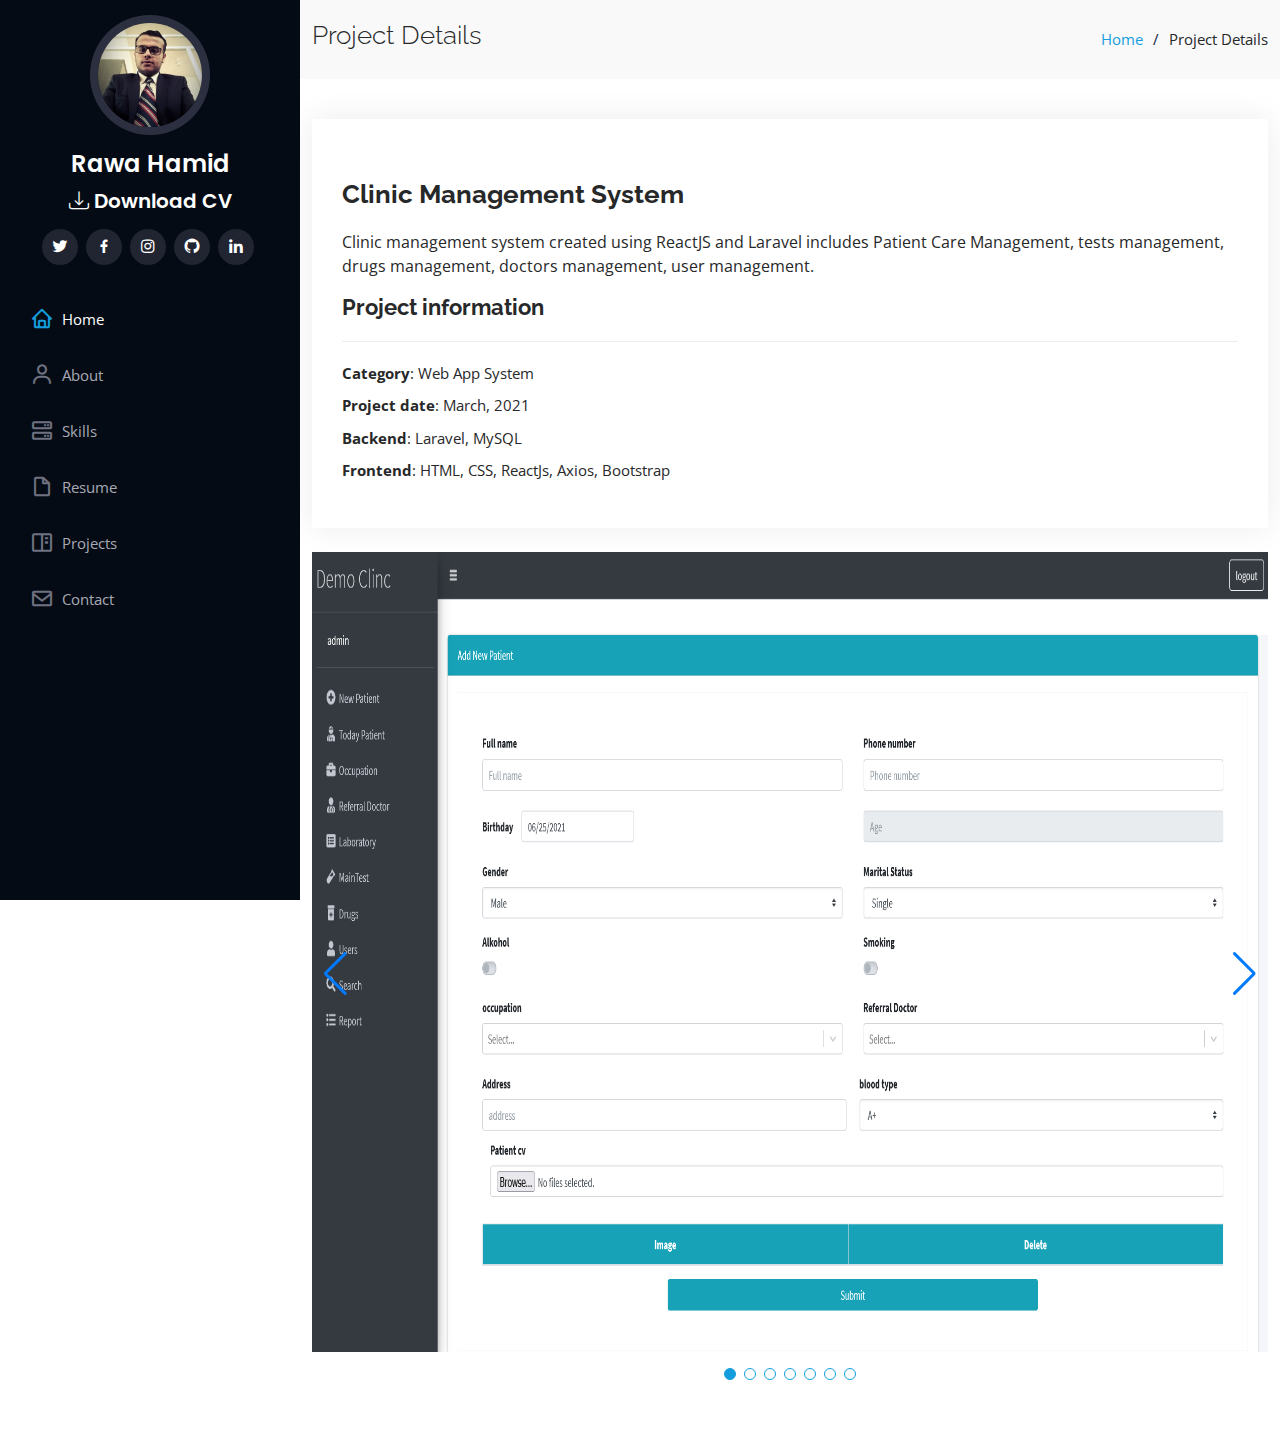
<file: clinic.html>
<!DOCTYPE html>
<html lang="en">

<head>
  <meta charset="utf-8">
  <meta content="width=device-width, initial-scale=1.0" name="viewport">

  <title>Clinic Management System</title>
  <meta content="Rawa Hamid Muhammad" name="author">
  <meta content="Rawa Hamid Muhammad Portfolio" name="description">
  <meta content="Clinic, Management, System, Portfolio, Rawa, Hamid, Muhammad, Kurdish, Kurd, CV, Resume, Developer, Designer, Freelancer, Skills, Erbil, Iraq, Duhok, Polytechnic, University, rawahamid, rawahamid432@gmail.com, HTML, CSS, jQuery, JavaScript, Bootstrap, PHP, Laravel, ReactJS, VueJS, AJAX, MySQL, Full Stack Web Developer, Web" name="keywords">

  <!-- Favicons -->
  <link href="assets/img/logo.svg" rel="icon">
  <link href="assets/img/logo.svg" rel="apple-touch-icon">

  <!-- Google Fonts -->
  <link href="https://fonts.googleapis.com/css?family=Open+Sans:300,300i,400,400i,600,600i,700,700i|Raleway:300,300i,400,400i,500,500i,600,600i,700,700i|Poppins:300,300i,400,400i,500,500i,600,600i,700,700i" rel="stylesheet">

  <!-- Vendor CSS Files -->
  <link href="assets/vendor/aos/aos.css" rel="stylesheet">
  <link href="assets/vendor/bootstrap/css/bootstrap.min.css" rel="stylesheet">
  <link href="assets/vendor/bootstrap-icons/bootstrap-icons.css" rel="stylesheet">
  <link href="assets/vendor/boxicons/css/boxicons.min.css" rel="stylesheet">
  <link href="assets/vendor/glightbox/css/glightbox.min.css" rel="stylesheet">
  <link href="assets/vendor/swiper/swiper-bundle.min.css" rel="stylesheet">

  <!-- Template Main CSS File -->
  <link href="assets/css/style.css" rel="stylesheet">
</head>

<body>

  <!-- ======= Mobile nav toggle button ======= -->
  <i class="bi bi-list mobile-nav-toggle d-xl-none"></i>

  <!-- ======= Header ======= -->
  <header id="header">
    <div class="d-flex flex-column">

      <div class="profile">
        <img src="assets/img/profile-img.jpg" alt="" class="img-fluid rounded-circle">
        <h1 class="text-light"><a href="index.html">Rawa Hamid</a></h1>
        <h3 class="text-light">
          <i class="bi bi-download"></i>
          <a href="assets/rawahamidcv.pdf" target="_blank">Download CV</a>
        </h3>
        <div class="social-links mt-3 text-center">
          <a href="https://twitter.com/RawaHamid97" class="twitter" target="_blank"><i class="bx bxl-twitter"></i></a>
          <a href="https://www.facebook.com/RawaHamidIT" class="facebook" target="_blank"><i class="bx bxl-facebook"></i></a>
          <a href="https://www.instagram.com/rawa_hamid" class="twitter" target="_blank"><i class="bx bxl-instagram"></i></a>
          <a href="https://github.com/rawahamid" class="instagram" target="_blank"><i class="bx bxl-github"></i></a>
          <a href="https://www.linkedin.com/in/rawa-hamid-b35b99141" class="linkedin" target="_blank"><i class="bx bxl-linkedin"></i></a>
        </div>
      </div>

      <nav id="navbar" class="nav-menu navbar">
        <ul>
          <li><a href="index.html#hero" class="nav-link scrollto active"><i class="bx bx-home"></i> <span>Home</span></a></li>
          <li><a href="index.html#about" class="nav-link scrollto"><i class="bx bx-user"></i> <span>About</span></a></li>
          <li><a href="index.html#skills" class="nav-link scrollto"><i class="bx bx-server"></i> <span>Skills</span></a></li>
          <li><a href="index.html#resume" class="nav-link scrollto"><i class="bx bx-file-blank"></i> <span>Resume</span></a></li>
          <li><a href="index.html#projects" class="nav-link scrollto"><i class="bx bx-book-content"></i> <span>Projects</span></a></li>
          <li><a href="index.html#contact" class="nav-link scrollto"><i class="bx bx-envelope"></i> <span>Contact</span></a></li>
        </ul>
      </nav><!-- .nav-menu -->
    </div>
  </header><!-- End Header -->

  <main id="main">

    <!-- ======= Breadcrumbs ======= -->
    <section id="breadcrumbs" class="breadcrumbs">
      <div class="container">

        <div class="d-flex justify-content-between align-items-center">
          <h2>Project Details</h2>
          <ol>
            <li><a href="index.html">Home</a></li>
            <li>Project Details</li>
          </ol>
        </div>

      </div>
    </section><!-- End Breadcrumbs -->

    <!-- ======= Portfolio Details Section ======= -->
    <section id="portfolio-details" class="portfolio-details">
      <div class="container">

        <div class="row gy-4">
          <div class="col-lg-12">
            <div class="portfolio-info">
              <div class="portfolio-description">
                <h2>Clinic Management System</h2>
                <p>
                  Clinic management system created using ReactJS and Laravel includes Patient Care Management, tests management, drugs management, doctors management, user management.
                </p>
              </div>
              <h3>Project information</h3>
              <ul>
                <li><strong>Category</strong>: Web App System</li>
                <li><strong>Project date</strong>: March, 2021</li>
                <li><strong>Backend</strong>: Laravel, MySQL</li>
                <li><strong>Frontend</strong>: HTML, CSS, ReactJs, Axios, Bootstrap</li>
              </ul>
            </div>
          </div>
          <div class="col-lg-12">
            <div class="portfolio-details-slider swiper-container">
              <div class="swiper-wrapper align-items-center">
                <div class="swiper-slide">
                  <img src="assets/img/portfolio/clinic/new-patient.png" alt="" style="height: 800px;width: 100%">
                </div>
                <div class="swiper-slide">
                  <img src="assets/img/portfolio/clinic/visit.png" alt="" style="height: 800px;width: 100%">
                </div>
                <div class="swiper-slide">
                  <img src="assets/img/portfolio/clinic/patients.png" alt="" style="height: 800px;width: 100%">
                </div>
                <div class="swiper-slide">
                  <img src="assets/img/portfolio/clinic/patient-visits.png" alt="" style="height: 800px;width: 100%">
                </div>
                <div class="swiper-slide">
                  <img src="assets/img/portfolio/clinic/occupations.png" alt="" style="height: 800px;width: 100%">
                </div>
                <div class="swiper-slide">
                  <img src="assets/img/portfolio/clinic/drugs.png" alt="" style="height: 800px;width: 100%">
                </div>
                <div class="swiper-slide">
                  <img src="assets/img/portfolio/clinic/doctors.png" alt="" style="height: 800px;width: 100%">
                </div>
              </div>
              <div class="swiper-pagination"></div>
              <div class="swiper-button-next"></div>
              <div class="swiper-button-prev"></div>
            </div>
          </div>
        </div>

      </div>
    </section><!-- End Portfolio Details Section -->

  </main><!-- End #main -->

  <a href="#" class="back-to-top d-flex align-items-center justify-content-center"><i class="bi bi-arrow-up-short"></i></a>

  <!-- Vendor JS Files -->
  <script src="assets/vendor/aos/aos.js"></script>
  <script src="assets/vendor/bootstrap/js/bootstrap.bundle.min.js"></script>
  <script src="assets/vendor/glightbox/js/glightbox.min.js"></script>
  <script src="assets/vendor/isotope-layout/isotope.pkgd.min.js"></script>
  <script src="assets/vendor/php-email-form/validate.js"></script>
  <script src="assets/vendor/purecounter/purecounter.js"></script>
  <script src="assets/vendor/swiper/swiper-bundle.min.js"></script>
  <script src="assets/vendor/typed.js/typed.min.js"></script>
  <script src="assets/vendor/waypoints/noframework.waypoints.js"></script>

  <!-- Template Main JS File -->
  <script src="assets/js/main.js"></script>

</body>

</html>
</file>
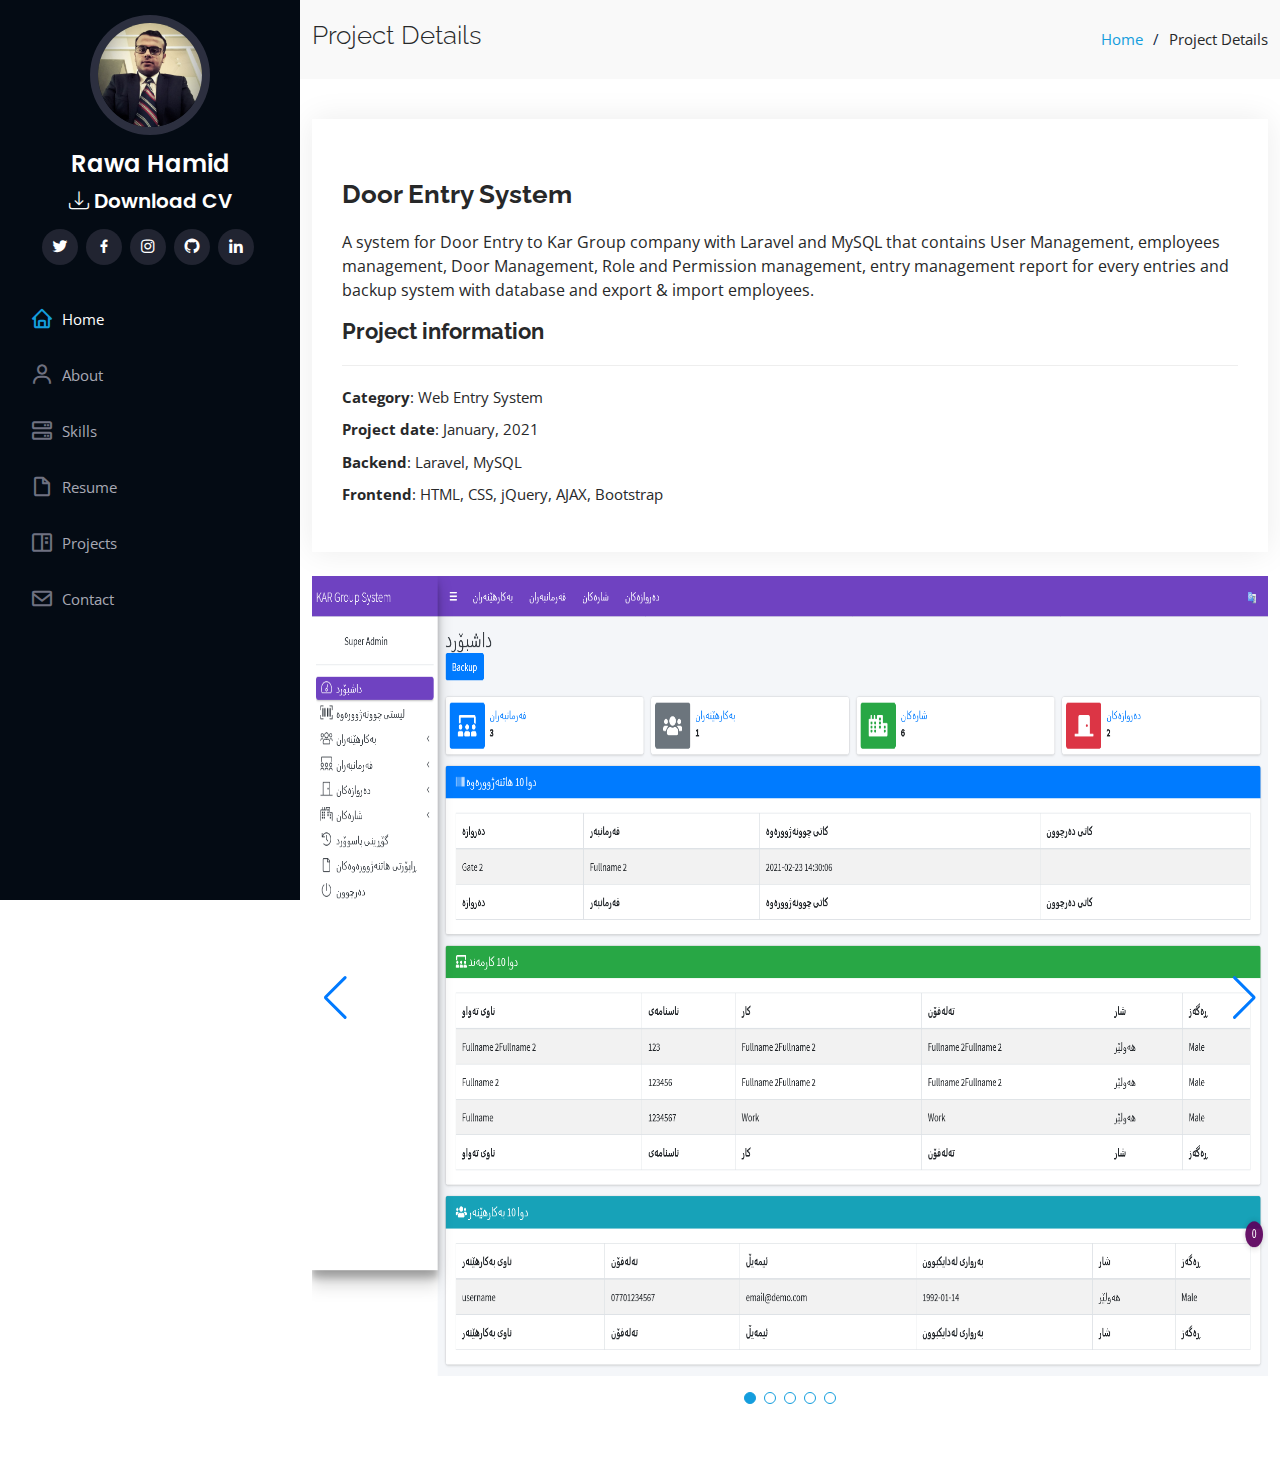
<file: door.html>
<!DOCTYPE html>
<html lang="en">

<head>
  <meta charset="utf-8">
  <meta content="width=device-width, initial-scale=1.0" name="viewport">

  <title>Door Entry System</title>
  <meta content="Rawa Hamid Muhammad" name="author">
  <meta content="Rawa Hamid Muhammad Portfolio" name="description">
  <meta content="Door, Entry, Management, System, Portfolio, Rawa, Hamid, Muhammad, Kurdish, Kurd, CV, Resume, Developer, Designer, Freelancer, Skills, Erbil, Iraq, Duhok, Polytechnic, University, rawahamid, rawahamid432@gmail.com, HTML, CSS, jQuery, JavaScript, Bootstrap, PHP, Laravel, ReactJS, VueJS, AJAX, MySQL, Full Stack Web Developer, Web" name="keywords">

  <!-- Favicons -->
  <link href="assets/img/logo.svg" rel="icon">
  <link href="assets/img/logo.svg" rel="apple-touch-icon">

  <!-- Google Fonts -->
  <link href="https://fonts.googleapis.com/css?family=Open+Sans:300,300i,400,400i,600,600i,700,700i|Raleway:300,300i,400,400i,500,500i,600,600i,700,700i|Poppins:300,300i,400,400i,500,500i,600,600i,700,700i" rel="stylesheet">

  <!-- Vendor CSS Files -->
  <link href="assets/vendor/aos/aos.css" rel="stylesheet">
  <link href="assets/vendor/bootstrap/css/bootstrap.min.css" rel="stylesheet">
  <link href="assets/vendor/bootstrap-icons/bootstrap-icons.css" rel="stylesheet">
  <link href="assets/vendor/boxicons/css/boxicons.min.css" rel="stylesheet">
  <link href="assets/vendor/glightbox/css/glightbox.min.css" rel="stylesheet">
  <link href="assets/vendor/swiper/swiper-bundle.min.css" rel="stylesheet">

  <!-- Template Main CSS File -->
  <link href="assets/css/style.css" rel="stylesheet">
</head>

<body>

  <!-- ======= Mobile nav toggle button ======= -->
  <i class="bi bi-list mobile-nav-toggle d-xl-none"></i>

  <!-- ======= Header ======= -->
  <header id="header">
    <div class="d-flex flex-column">

      <div class="profile">
        <img src="assets/img/profile-img.jpg" alt="" class="img-fluid rounded-circle">
        <h1 class="text-light"><a href="index.html">Rawa Hamid</a></h1>
        <h3 class="text-light">
          <i class="bi bi-download"></i>
          <a href="assets/rawahamidcv.pdf" target="_blank">Download CV</a>
        </h3>
        <div class="social-links mt-3 text-center">
          <a href="https://twitter.com/RawaHamid97" class="twitter" target="_blank"><i class="bx bxl-twitter"></i></a>
          <a href="https://www.facebook.com/RawaHamidIT" class="facebook" target="_blank"><i class="bx bxl-facebook"></i></a>
          <a href="https://www.instagram.com/rawa_hamid" class="twitter" target="_blank"><i class="bx bxl-instagram"></i></a>
          <a href="https://github.com/rawahamid" class="instagram" target="_blank"><i class="bx bxl-github"></i></a>
          <a href="https://www.linkedin.com/in/rawa-hamid-b35b99141" class="linkedin" target="_blank"><i class="bx bxl-linkedin"></i></a>
        </div>
      </div>

      <nav id="navbar" class="nav-menu navbar">
        <ul>
          <li><a href="index.html#hero" class="nav-link scrollto active"><i class="bx bx-home"></i> <span>Home</span></a></li>
          <li><a href="index.html#about" class="nav-link scrollto"><i class="bx bx-user"></i> <span>About</span></a></li>
          <li><a href="index.html#skills" class="nav-link scrollto"><i class="bx bx-server"></i> <span>Skills</span></a></li>
          <li><a href="index.html#resume" class="nav-link scrollto"><i class="bx bx-file-blank"></i> <span>Resume</span></a></li>
          <li><a href="index.html#projects" class="nav-link scrollto"><i class="bx bx-book-content"></i> <span>Projects</span></a></li>
          <li><a href="index.html#contact" class="nav-link scrollto"><i class="bx bx-envelope"></i> <span>Contact</span></a></li>
        </ul>
      </nav><!-- .nav-menu -->
    </div>
  </header><!-- End Header -->

  <main id="main">

    <!-- ======= Breadcrumbs ======= -->
    <section id="breadcrumbs" class="breadcrumbs">
      <div class="container">

        <div class="d-flex justify-content-between align-items-center">
          <h2>Project Details</h2>
          <ol>
            <li><a href="index.html">Home</a></li>
            <li>Project Details</li>
          </ol>
        </div>

      </div>
    </section><!-- End Breadcrumbs -->

    <!-- ======= Portfolio Details Section ======= -->
    <section id="portfolio-details" class="portfolio-details">
      <div class="container">

        <div class="row gy-4">

          <div class="col-lg-12">
            <div class="portfolio-info">
              <div class="portfolio-description">
                <h2>Door Entry System</h2>
                <p>
                  A system for Door Entry to Kar Group company with Laravel and MySQL that contains User Management, employees management, Door Management, Role and Permission management, entry management report for every entries and backup system with database and export & import employees.
                </p>
              </div>
              <h3>Project information</h3>
              <ul>
                <li><strong>Category</strong>: Web Entry System</li>
                <li><strong>Project date</strong>: January, 2021</li>
                <li><strong>Backend</strong>: Laravel, MySQL</li>
                <li><strong>Frontend</strong>: HTML, CSS, jQuery, AJAX, Bootstrap</li>
              </ul>
            </div>
          </div>

          <div class="col-lg-12">
            <div class="portfolio-details-slider swiper-container">
              <div class="swiper-wrapper align-items-center">
                <div class="swiper-slide">
                  <img src="assets/img/portfolio/kar/dashboard.png" alt="" style="height: 800px;width: 100%">
                </div>
                <div class="swiper-slide">
                  <img src="assets/img/portfolio/kar/users.png" alt="" style="height: 800px;width: 100%">
                </div>
                <div class="swiper-slide">
                  <img src="assets/img/portfolio/kar/reports.png" alt="" style="height: 800px;width: 100%">
                </div>
                <div class="swiper-slide">
                  <img src="assets/img/portfolio/kar/gates.png" alt="" style="height: 800px;width: 100%">
                </div>
                <div class="swiper-slide">
                  <img src="assets/img/portfolio/kar/employees.png" alt="" style="height: 800px;width: 100%">
                </div>
              </div>
              <div class="swiper-pagination"></div>
              <div class="swiper-button-next"></div>
              <div class="swiper-button-prev"></div>
            </div>
          </div>

        </div>

      </div>
    </section><!-- End Portfolio Details Section -->

  </main><!-- End #main -->

  <a href="#" class="back-to-top d-flex align-items-center justify-content-center"><i class="bi bi-arrow-up-short"></i></a>

  <!-- Vendor JS Files -->
  <script src="assets/vendor/aos/aos.js"></script>
  <script src="assets/vendor/bootstrap/js/bootstrap.bundle.min.js"></script>
  <script src="assets/vendor/glightbox/js/glightbox.min.js"></script>
  <script src="assets/vendor/isotope-layout/isotope.pkgd.min.js"></script>
  <script src="assets/vendor/php-email-form/validate.js"></script>
  <script src="assets/vendor/purecounter/purecounter.js"></script>
  <script src="assets/vendor/swiper/swiper-bundle.min.js"></script>
  <script src="assets/vendor/typed.js/typed.min.js"></script>
  <script src="assets/vendor/waypoints/noframework.waypoints.js"></script>

  <!-- Template Main JS File -->
  <script src="assets/js/main.js"></script>

</body>

</html>
</file>
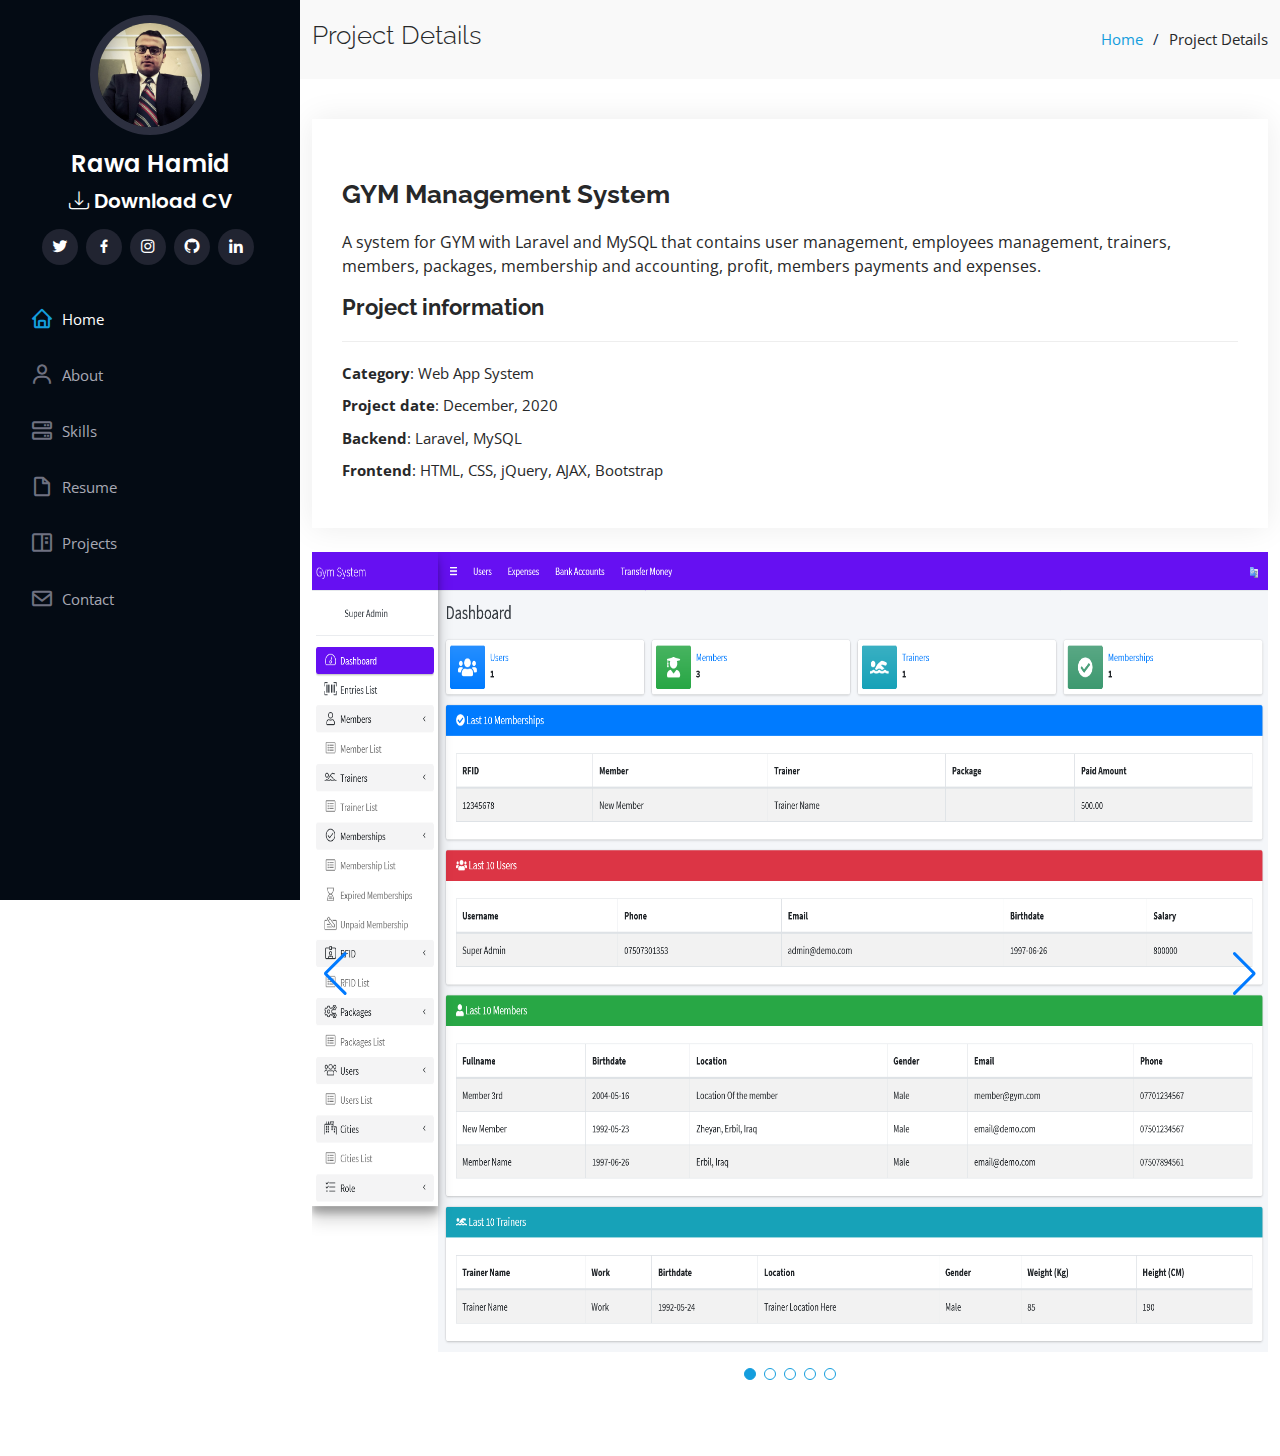
<file: gym.html>
<!DOCTYPE html>
<html lang="en">

<head>
  <meta charset="utf-8">
  <meta content="width=device-width, initial-scale=1.0" name="viewport">

  <title>GYM Management System</title>
  <meta content="Rawa Hamid Muhammad" name="author">
  <meta content="Rawa Hamid Muhammad Portfolio" name="description">
  <meta content="GYM, Management, System, Portfolio, Rawa, Hamid, Muhammad, Kurdish, Kurd, CV, Resume, Developer, Designer, Freelancer, Skills, Erbil, Iraq, Duhok, Polytechnic, University, rawahamid, rawahamid432@gmail.com, HTML, CSS, jQuery, JavaScript, Bootstrap, PHP, Laravel, ReactJS, VueJS, AJAX, MySQL, Full Stack Web Developer, Web" name="keywords">

  <!-- Favicons -->
  <link href="assets/img/logo.svg" rel="icon">
  <link href="assets/img/logo.svg" rel="apple-touch-icon">

  <!-- Google Fonts -->
  <link href="https://fonts.googleapis.com/css?family=Open+Sans:300,300i,400,400i,600,600i,700,700i|Raleway:300,300i,400,400i,500,500i,600,600i,700,700i|Poppins:300,300i,400,400i,500,500i,600,600i,700,700i" rel="stylesheet">

  <!-- Vendor CSS Files -->
  <link href="assets/vendor/aos/aos.css" rel="stylesheet">
  <link href="assets/vendor/bootstrap/css/bootstrap.min.css" rel="stylesheet">
  <link href="assets/vendor/bootstrap-icons/bootstrap-icons.css" rel="stylesheet">
  <link href="assets/vendor/boxicons/css/boxicons.min.css" rel="stylesheet">
  <link href="assets/vendor/glightbox/css/glightbox.min.css" rel="stylesheet">
  <link href="assets/vendor/swiper/swiper-bundle.min.css" rel="stylesheet">

  <!-- Template Main CSS File -->
  <link href="assets/css/style.css" rel="stylesheet">
</head>

<body>

  <!-- ======= Mobile nav toggle button ======= -->
  <i class="bi bi-list mobile-nav-toggle d-xl-none"></i>

  <!-- ======= Header ======= -->
  <header id="header">
    <div class="d-flex flex-column">

      <div class="profile">
        <img src="assets/img/profile-img.jpg" alt="" class="img-fluid rounded-circle">
        <h1 class="text-light"><a href="index.html">Rawa Hamid</a></h1>
        <h3 class="text-light">
          <i class="bi bi-download"></i>
          <a href="assets/rawahamidcv.pdf" target="_blank">Download CV</a>
        </h3>
        <div class="social-links mt-3 text-center">
          <a href="https://twitter.com/RawaHamid97" class="twitter" target="_blank"><i class="bx bxl-twitter"></i></a>
          <a href="https://www.facebook.com/RawaHamidIT" class="facebook" target="_blank"><i class="bx bxl-facebook"></i></a>
          <a href="https://www.instagram.com/rawa_hamid" class="twitter" target="_blank"><i class="bx bxl-instagram"></i></a>
          <a href="https://github.com/rawahamid" class="instagram" target="_blank"><i class="bx bxl-github"></i></a>
          <a href="https://www.linkedin.com/in/rawa-hamid-b35b99141" class="linkedin" target="_blank"><i class="bx bxl-linkedin"></i></a>
        </div>
      </div>

      <nav id="navbar" class="nav-menu navbar">
        <ul>
          <li><a href="index.html#hero" class="nav-link scrollto active"><i class="bx bx-home"></i> <span>Home</span></a></li>
          <li><a href="index.html#about" class="nav-link scrollto"><i class="bx bx-user"></i> <span>About</span></a></li>
          <li><a href="index.html#skills" class="nav-link scrollto"><i class="bx bx-server"></i> <span>Skills</span></a></li>
          <li><a href="index.html#resume" class="nav-link scrollto"><i class="bx bx-file-blank"></i> <span>Resume</span></a></li>
          <li><a href="index.html#projects" class="nav-link scrollto"><i class="bx bx-book-content"></i> <span>Projects</span></a></li>
          <li><a href="index.html#contact" class="nav-link scrollto"><i class="bx bx-envelope"></i> <span>Contact</span></a></li>
        </ul>
      </nav><!-- .nav-menu -->
    </div>
  </header><!-- End Header -->

  <main id="main">

    <!-- ======= Breadcrumbs ======= -->
    <section id="breadcrumbs" class="breadcrumbs">
      <div class="container">

        <div class="d-flex justify-content-between align-items-center">
          <h2>Project Details</h2>
          <ol>
            <li><a href="index.html">Home</a></li>
            <li>Project Details</li>
          </ol>
        </div>

      </div>
    </section><!-- End Breadcrumbs -->

    <!-- ======= Portfolio Details Section ======= -->
    <section id="portfolio-details" class="portfolio-details">
      <div class="container">
        <div class="row gy-4">
          <div class="col-lg-12">
            <div class="portfolio-info">
              <div class="portfolio-description">
                <h2>GYM Management System</h2>
                <p>
                  A system for GYM with Laravel and MySQL that contains user management, employees management, trainers, members, packages, membership and accounting, profit, members payments and expenses.
                </p>
              </div>
              <h3>Project information</h3>
              <ul>
                <li><strong>Category</strong>: Web App System</li>
                <li><strong>Project date</strong>: December, 2020</li>
                <li><strong>Backend</strong>: Laravel, MySQL</li>
                <li><strong>Frontend</strong>: HTML, CSS, jQuery, AJAX, Bootstrap</li>
              </ul>
            </div>
          </div>
          <div class="col-lg-12">
            <div class="portfolio-details-slider swiper-container">
              <div class="swiper-wrapper align-items-center">
                <div class="swiper-slide">
                  <img src="assets/img/portfolio/gym/gym-dashboard.png" alt="" style="height: 800px;width: 100%">
                </div>
                <div class="swiper-slide">
                  <img src="assets/img/portfolio/gym/gym-members.png" alt="" style="height: 800px;width: 100%">
                </div>
                <div class="swiper-slide">
                  <img src="assets/img/portfolio/gym/gym-memberships.png" alt="" style="height: 800px;width: 100%">
                </div>
                <div class="swiper-slide">
                  <img src="assets/img/portfolio/gym/gym-bank-accounts.png" alt="" style="height: 800px;width: 100%">
                </div>
                <div class="swiper-slide">
                  <img src="assets/img/portfolio/gym/gym-voucher.png" alt="" style="height: 800px;width: 100%">
                </div>
              </div>
              <div class="swiper-pagination"></div>
              <div class="swiper-button-next"></div>
              <div class="swiper-button-prev"></div>
            </div>
          </div>
        </div>

      </div>
    </section><!-- End Portfolio Details Section -->

  </main><!-- End #main -->

  <a href="#" class="back-to-top d-flex align-items-center justify-content-center"><i class="bi bi-arrow-up-short"></i></a>

  <!-- Vendor JS Files -->
  <script src="assets/vendor/aos/aos.js"></script>
  <script src="assets/vendor/bootstrap/js/bootstrap.bundle.min.js"></script>
  <script src="assets/vendor/glightbox/js/glightbox.min.js"></script>
  <script src="assets/vendor/isotope-layout/isotope.pkgd.min.js"></script>
  <script src="assets/vendor/php-email-form/validate.js"></script>
  <script src="assets/vendor/purecounter/purecounter.js"></script>
  <script src="assets/vendor/swiper/swiper-bundle.min.js"></script>
  <script src="assets/vendor/typed.js/typed.min.js"></script>
  <script src="assets/vendor/waypoints/noframework.waypoints.js"></script>

  <!-- Template Main JS File -->
  <script src="assets/js/main.js"></script>

</body>

</html>
</file>
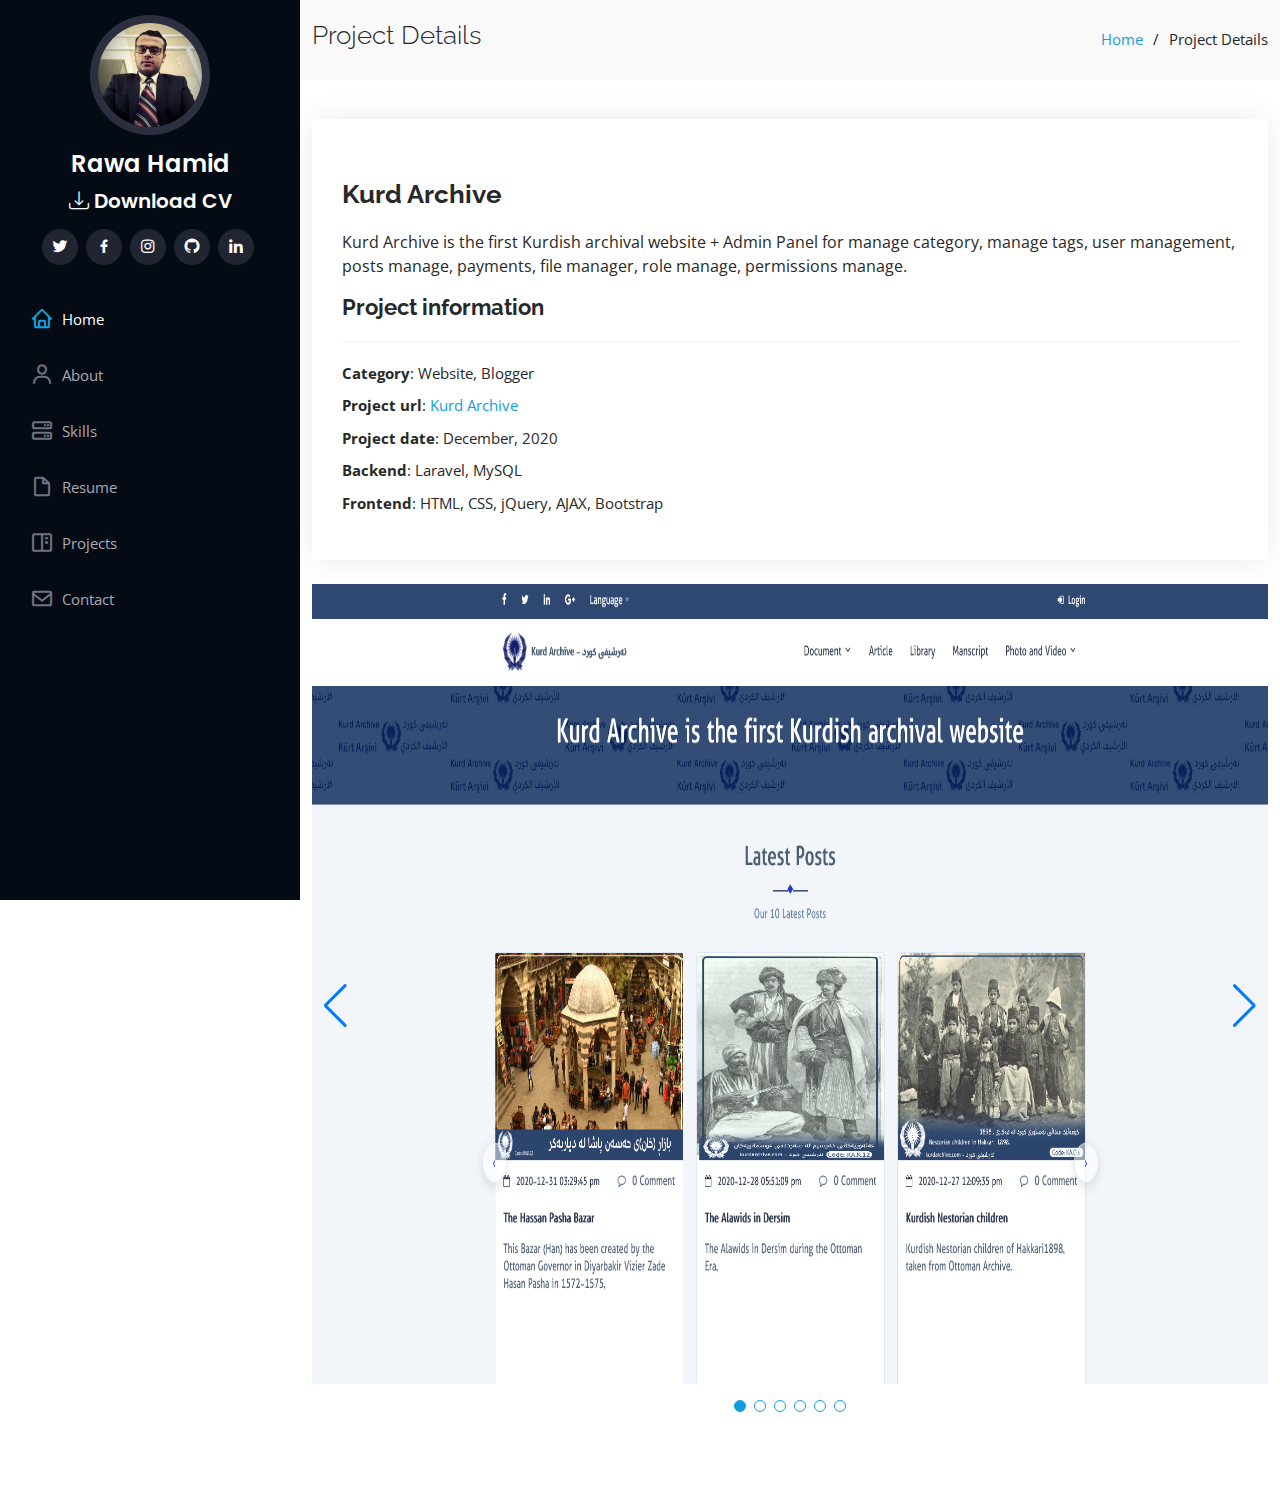
<file: kurd-archive.html>
<!DOCTYPE html>
<html lang="en">

<head>
    <meta charset="utf-8">
    <meta content="width=device-width, initial-scale=1.0" name="viewport">

    <title>Kurd Archive</title>
    <meta content="Rawa Hamid Muhammad" name="author">
    <meta content="Rawa Hamid Muhammad Portfolio" name="description">
    <meta content="Kurd, Archive, kurdarchive, Portfolio, Rawa, Hamid, Muhammad, Kurdish, Kurd, CV, Resume, Developer, Designer, Freelancer, Skills, Erbil, Iraq, Duhok, Polytechnic, University, rawahamid, rawahamid432@gmail.com, HTML, CSS, jQuery, JavaScript, Bootstrap, PHP, Laravel, ReactJS, VueJS, AJAX, MySQL, Full Stack Web Developer, Web" name="keywords">

    <!-- Favicons -->
    <link href="assets/img/logo.svg" rel="icon">
    <link href="assets/img/logo.svg" rel="apple-touch-icon">

    <!-- Google Fonts -->
    <link href="https://fonts.googleapis.com/css?family=Open+Sans:300,300i,400,400i,600,600i,700,700i|Raleway:300,300i,400,400i,500,500i,600,600i,700,700i|Poppins:300,300i,400,400i,500,500i,600,600i,700,700i" rel="stylesheet">

    <!-- Vendor CSS Files -->
    <link href="assets/vendor/aos/aos.css" rel="stylesheet">
    <link href="assets/vendor/bootstrap/css/bootstrap.min.css" rel="stylesheet">
    <link href="assets/vendor/bootstrap-icons/bootstrap-icons.css" rel="stylesheet">
    <link href="assets/vendor/boxicons/css/boxicons.min.css" rel="stylesheet">
    <link href="assets/vendor/glightbox/css/glightbox.min.css" rel="stylesheet">
    <link href="assets/vendor/swiper/swiper-bundle.min.css" rel="stylesheet">

    <!-- Template Main CSS File -->
    <link href="assets/css/style.css" rel="stylesheet">
</head>

<body>

<!-- ======= Mobile nav toggle button ======= -->
<i class="bi bi-list mobile-nav-toggle d-xl-none"></i>

<!-- ======= Header ======= -->
<header id="header">
    <div class="d-flex flex-column">

        <div class="profile">
            <img src="assets/img/profile-img.jpg" alt="" class="img-fluid rounded-circle">
            <h1 class="text-light"><a href="index.html">Rawa Hamid</a></h1>
        <h3 class="text-light">
          <i class="bi bi-download"></i>
          <a href="assets/rawahamidcv.pdf" target="_blank">Download CV</a>
        </h3>
            <div class="social-links mt-3 text-center">
                <a href="https://twitter.com/RawaHamid97" class="twitter" target="_blank"><i class="bx bxl-twitter"></i></a>
                <a href="https://www.facebook.com/RawaHamidIT" class="facebook" target="_blank"><i class="bx bxl-facebook"></i></a>
                <a href="https://www.instagram.com/rawa_hamid" class="twitter" target="_blank"><i class="bx bxl-instagram"></i></a>
                <a href="https://github.com/rawahamid" class="instagram" target="_blank"><i class="bx bxl-github"></i></a>
                <a href="https://www.linkedin.com/in/rawa-hamid-b35b99141" class="linkedin" target="_blank"><i class="bx bxl-linkedin"></i></a>
            </div>
        </div>

        <nav id="navbar" class="nav-menu navbar">
            <ul>
                <li><a href="index.html#hero" class="nav-link scrollto active"><i class="bx bx-home"></i> <span>Home</span></a></li>
                <li><a href="index.html#about" class="nav-link scrollto"><i class="bx bx-user"></i> <span>About</span></a></li>
                <li><a href="index.html#skills" class="nav-link scrollto"><i class="bx bx-server"></i> <span>Skills</span></a></li>
                <li><a href="index.html#resume" class="nav-link scrollto"><i class="bx bx-file-blank"></i> <span>Resume</span></a></li>
                <li><a href="index.html#projects" class="nav-link scrollto"><i class="bx bx-book-content"></i> <span>Projects</span></a></li>
                <li><a href="index.html#contact" class="nav-link scrollto"><i class="bx bx-envelope"></i> <span>Contact</span></a></li>
            </ul>
        </nav><!-- .nav-menu -->
    </div>
</header><!-- End Header -->

<main id="main">

    <!-- ======= Breadcrumbs ======= -->
    <section id="breadcrumbs" class="breadcrumbs">
        <div class="container">

            <div class="d-flex justify-content-between align-items-center">
                <h2>Project Details</h2>
                <ol>
                    <li><a href="index.html">Home</a></li>
                    <li>Project Details</li>
                </ol>
            </div>

        </div>
    </section><!-- End Breadcrumbs -->

    <!-- ======= Portfolio Details Section ======= -->
    <section id="portfolio-details" class="portfolio-details">
        <div class="container">

            <div class="row gy-4">
                <div class="col-lg-12">
                    <div class="portfolio-info">
                        <div class="portfolio-description">
                            <h2>Kurd Archive</h2>
                            <p>
                                Kurd Archive is the first Kurdish archival website + Admin Panel for manage category, manage tags, user management, posts manage, payments, file manager, role manage, permissions manage.
                            </p>
                        </div>
                        <h3>Project information</h3>
                        <ul>
                            <li><strong>Category</strong>: Website, Blogger</li>
                            <li><strong>Project url</strong>: <a href="https://www.kurdarchive.com" target="_blank">Kurd Archive</a></li>
                            <li><strong>Project date</strong>: December, 2020</li>
                            <li><strong>Backend</strong>: Laravel, MySQL</li>
                            <li><strong>Frontend</strong>: HTML, CSS, jQuery, AJAX, Bootstrap</li>
                        </ul>
                    </div>
                </div>
                <div class="col-lg-12">
                    <div class="portfolio-details-slider swiper-container">
                        <div class="swiper-wrapper align-items-center">
                            <div class="swiper-slide">
                                <img src="assets/img/portfolio/kurdarchive/main.png" alt="" style="height: 800px;width: 100%">
                            </div>
                            <div class="swiper-slide">
                                <img src="assets/img/portfolio/kurdarchive/posts-tag.png" alt="" style="height: 800px;width: 100%">
                            </div>
                            <div class="swiper-slide">
                                <img src="assets/img/portfolio/kurdarchive/post-details.png" alt="" style="height: 800px;width: 100%">
                            </div>
                            <div class="swiper-slide">
                                <img src="assets/img/portfolio/kurdarchive/latest-posts.png" alt="" style="height: 800px;width: 100%">
                            </div>
                            <div class="swiper-slide">
                                <img src="assets/img/portfolio/kurdarchive/tags.png" alt="" style="height: 800px;width: 100%">
                            </div>
                            <div class="swiper-slide">
                                <img src="assets/img/portfolio/kurdarchive/posts.png" alt="" style="height: 800px;width: 100%">
                            </div>
                        </div>
                        <div class="swiper-pagination"></div>
                        <div class="swiper-button-next"></div>
                        <div class="swiper-button-prev"></div>
                    </div>
                </div>
            </div>

        </div>
    </section><!-- End Portfolio Details Section -->

</main><!-- End #main -->

<a href="#" class="back-to-top d-flex align-items-center justify-content-center"><i class="bi bi-arrow-up-short"></i></a>

<!-- Vendor JS Files -->
<script src="assets/vendor/aos/aos.js"></script>
<script src="assets/vendor/bootstrap/js/bootstrap.bundle.min.js"></script>
<script src="assets/vendor/glightbox/js/glightbox.min.js"></script>
<script src="assets/vendor/isotope-layout/isotope.pkgd.min.js"></script>
<script src="assets/vendor/php-email-form/validate.js"></script>
<script src="assets/vendor/purecounter/purecounter.js"></script>
<script src="assets/vendor/swiper/swiper-bundle.min.js"></script>
<script src="assets/vendor/typed.js/typed.min.js"></script>
<script src="assets/vendor/waypoints/noframework.waypoints.js"></script>

<!-- Template Main JS File -->
<script src="assets/js/main.js"></script>

</body>

</html>
</file>
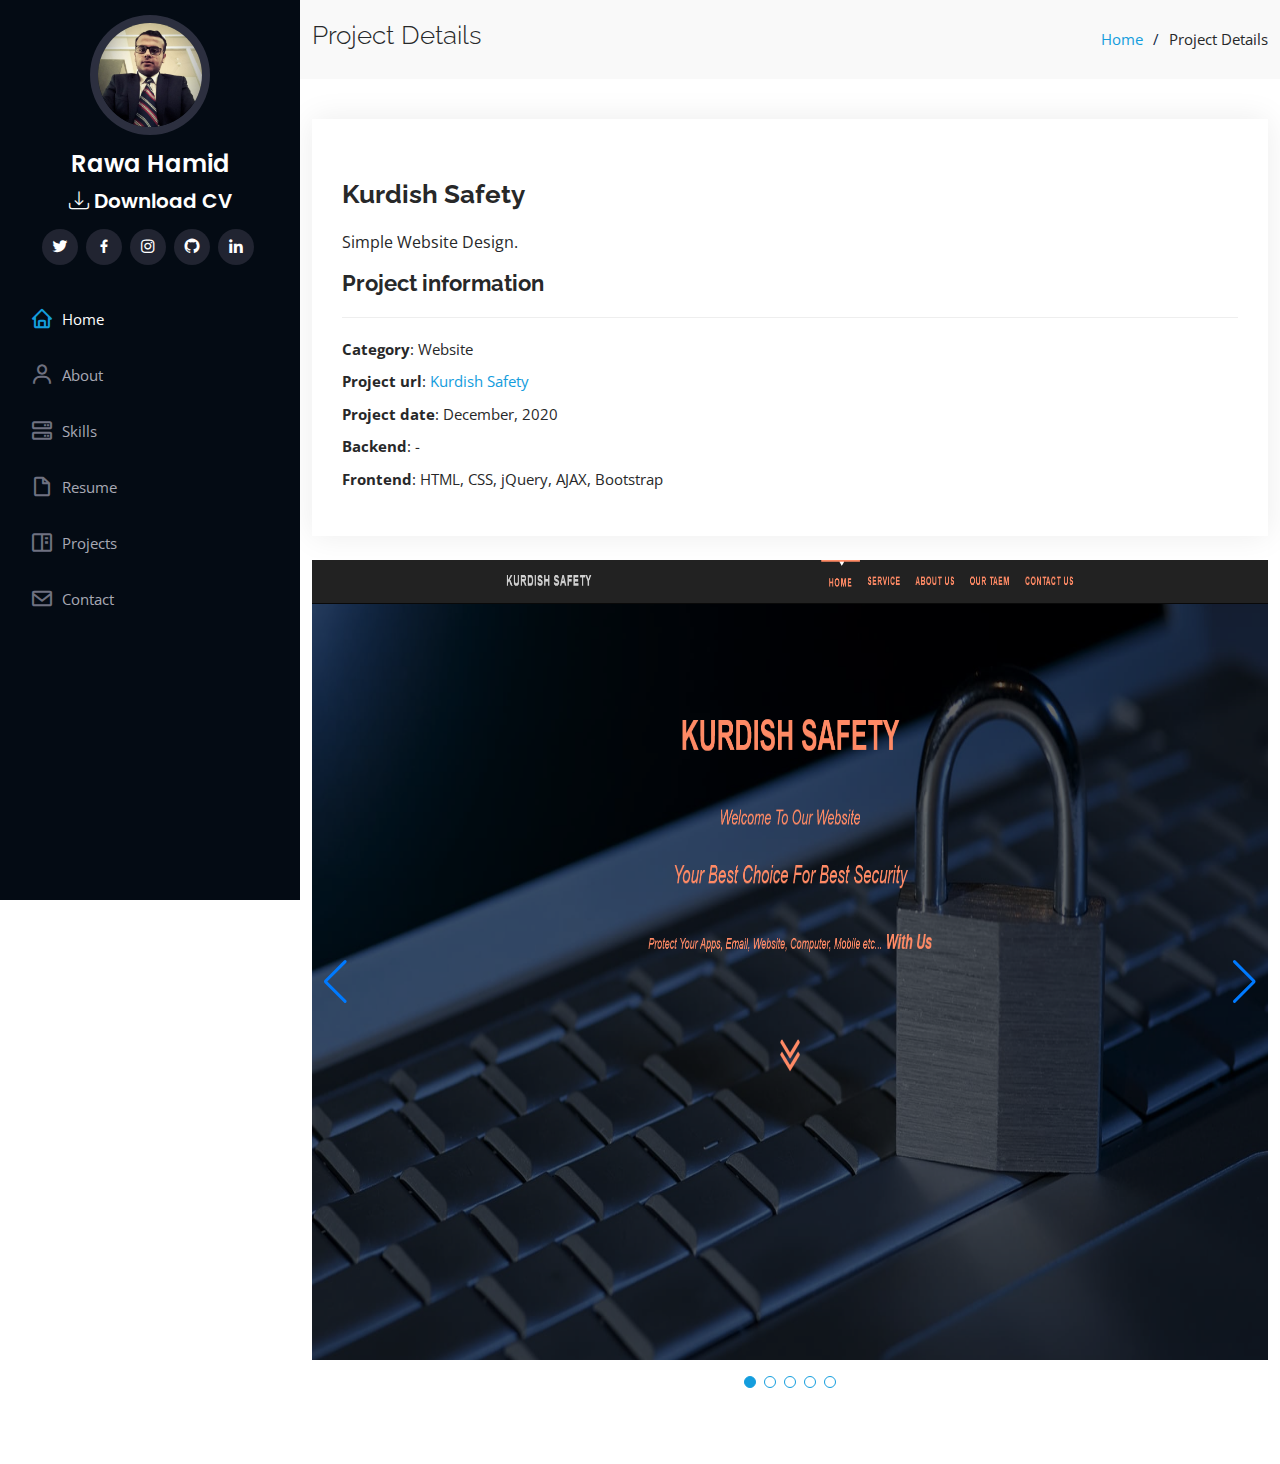
<file: kurdish-safety.html>
<!DOCTYPE html>
<html lang="en">

<head>
    <meta charset="utf-8">
    <meta content="width=device-width, initial-scale=1.0" name="viewport">

    <title>Kurdish Safety</title>
    <meta content="Rawa Hamid Muhammad" name="author">
    <meta content="Rawa Hamid Muhammad Portfolio" name="description">
    <meta content="Kurd, Safety, Security, Portfolio, Rawa, Hamid, Muhammad, Kurdish, Kurd, CV, Resume, Developer, Designer, Freelancer, Skills, Erbil, Iraq, Duhok, Polytechnic, University, rawahamid, rawahamid432@gmail.com, HTML, CSS, jQuery, JavaScript, Bootstrap, PHP, Laravel, ReactJS, VueJS, AJAX, MySQL, Full Stack Web Developer, Web" name="keywords">

    <!-- Favicons -->
    <link href="assets/img/logo.svg" rel="icon">
    <link href="assets/img/logo.svg" rel="apple-touch-icon">

    <!-- Google Fonts -->
    <link href="https://fonts.googleapis.com/css?family=Open+Sans:300,300i,400,400i,600,600i,700,700i|Raleway:300,300i,400,400i,500,500i,600,600i,700,700i|Poppins:300,300i,400,400i,500,500i,600,600i,700,700i" rel="stylesheet">

    <!-- Vendor CSS Files -->
    <link href="assets/vendor/aos/aos.css" rel="stylesheet">
    <link href="assets/vendor/bootstrap/css/bootstrap.min.css" rel="stylesheet">
    <link href="assets/vendor/bootstrap-icons/bootstrap-icons.css" rel="stylesheet">
    <link href="assets/vendor/boxicons/css/boxicons.min.css" rel="stylesheet">
    <link href="assets/vendor/glightbox/css/glightbox.min.css" rel="stylesheet">
    <link href="assets/vendor/swiper/swiper-bundle.min.css" rel="stylesheet">

    <!-- Template Main CSS File -->
    <link href="assets/css/style.css" rel="stylesheet">
</head>

<body>

<!-- ======= Mobile nav toggle button ======= -->
<i class="bi bi-list mobile-nav-toggle d-xl-none"></i>

<!-- ======= Header ======= -->
<header id="header">
    <div class="d-flex flex-column">

        <div class="profile">
            <img src="assets/img/profile-img.jpg" alt="" class="img-fluid rounded-circle">
            <h1 class="text-light"><a href="index.html">Rawa Hamid</a></h1>
        <h3 class="text-light">
          <i class="bi bi-download"></i>
          <a href="assets/rawahamidcv.pdf" target="_blank">Download CV</a>
        </h3>
            <div class="social-links mt-3 text-center">
                <a href="https://twitter.com/RawaHamid97" class="twitter" target="_blank"><i class="bx bxl-twitter"></i></a>
                <a href="https://www.facebook.com/RawaHamidIT" class="facebook" target="_blank"><i class="bx bxl-facebook"></i></a>
                <a href="https://www.instagram.com/rawa_hamid" class="twitter" target="_blank"><i class="bx bxl-instagram"></i></a>
                <a href="https://github.com/rawahamid" class="instagram" target="_blank"><i class="bx bxl-github"></i></a>
                <a href="https://www.linkedin.com/in/rawa-hamid-b35b99141" class="linkedin" target="_blank"><i class="bx bxl-linkedin"></i></a>
            </div>
        </div>

        <nav id="navbar" class="nav-menu navbar">
            <ul>
                <li><a href="index.html#hero" class="nav-link scrollto active"><i class="bx bx-home"></i> <span>Home</span></a></li>
                <li><a href="index.html#about" class="nav-link scrollto"><i class="bx bx-user"></i> <span>About</span></a></li>
                <li><a href="index.html#skills" class="nav-link scrollto"><i class="bx bx-server"></i> <span>Skills</span></a></li>
                <li><a href="index.html#resume" class="nav-link scrollto"><i class="bx bx-file-blank"></i> <span>Resume</span></a></li>
                <li><a href="index.html#projects" class="nav-link scrollto"><i class="bx bx-book-content"></i> <span>Projects</span></a></li>
                <li><a href="index.html#contact" class="nav-link scrollto"><i class="bx bx-envelope"></i> <span>Contact</span></a></li>
            </ul>
        </nav><!-- .nav-menu -->
    </div>
</header><!-- End Header -->

<main id="main">

    <!-- ======= Breadcrumbs ======= -->
    <section id="breadcrumbs" class="breadcrumbs">
        <div class="container">

            <div class="d-flex justify-content-between align-items-center">
                <h2>Project Details</h2>
                <ol>
                    <li><a href="index.html">Home</a></li>
                    <li>Project Details</li>
                </ol>
            </div>

        </div>
    </section><!-- End Breadcrumbs -->

    <!-- ======= Portfolio Details Section ======= -->
    <section id="portfolio-details" class="portfolio-details">
        <div class="container">

            <div class="row gy-4">
                <div class="col-lg-12">
                    <div class="portfolio-info">
                        <div class="portfolio-description">
                            <h2>Kurdish Safety</h2>
                            <p>
                                Simple Website Design.
                            </p>
                        </div>
                        <h3>Project information</h3>
                        <ul>
                            <li><strong>Category</strong>: Website</li>
                            <li><strong>Project url</strong>: <a href="https://kurdishsafety.netlify.app" target="_blank">Kurdish Safety</a></li>
                            <li><strong>Project date</strong>: December, 2020</li>
                            <li><strong>Backend</strong>: -</li>
                            <li><strong>Frontend</strong>: HTML, CSS, jQuery, AJAX, Bootstrap</li>
                        </ul>
                    </div>
                </div>
                <div class="col-lg-12">
                    <div class="portfolio-details-slider swiper-container">
                        <div class="swiper-wrapper align-items-center">
                            <div class="swiper-slide">
                                <img src="assets/img/portfolio/kurdish-safety/main.png" alt="" style="height: 800px;width: 100%">
                            </div>
                            <div class="swiper-slide">
                                <img src="assets/img/portfolio/kurdish-safety/services.png" alt="" style="height: 800px;width: 100%">
                            </div>
                            <div class="swiper-slide">
                                <img src="assets/img/portfolio/kurdish-safety/about-us.png" alt="" style="height: 800px;width: 100%">
                            </div>
                            <div class="swiper-slide">
                                <img src="assets/img/portfolio/kurdish-safety/team.png" alt="" style="height: 800px;width: 100%">
                            </div>
                            <div class="swiper-slide">
                                <img src="assets/img/portfolio/kurdish-safety/contact-us.png" alt="" style="height: 800px;width: 100%">
                            </div>
                        </div>
                        <div class="swiper-pagination"></div>
                        <div class="swiper-button-next"></div>
                        <div class="swiper-button-prev"></div>
                    </div>
                </div>
            </div>

        </div>
    </section><!-- End Portfolio Details Section -->

</main><!-- End #main -->

<a href="#" class="back-to-top d-flex align-items-center justify-content-center"><i class="bi bi-arrow-up-short"></i></a>

<!-- Vendor JS Files -->
<script src="assets/vendor/aos/aos.js"></script>
<script src="assets/vendor/bootstrap/js/bootstrap.bundle.min.js"></script>
<script src="assets/vendor/glightbox/js/glightbox.min.js"></script>
<script src="assets/vendor/isotope-layout/isotope.pkgd.min.js"></script>
<script src="assets/vendor/php-email-form/validate.js"></script>
<script src="assets/vendor/purecounter/purecounter.js"></script>
<script src="assets/vendor/swiper/swiper-bundle.min.js"></script>
<script src="assets/vendor/typed.js/typed.min.js"></script>
<script src="assets/vendor/waypoints/noframework.waypoints.js"></script>

<!-- Template Main JS File -->
<script src="assets/js/main.js"></script>

</body>

</html>
</file>
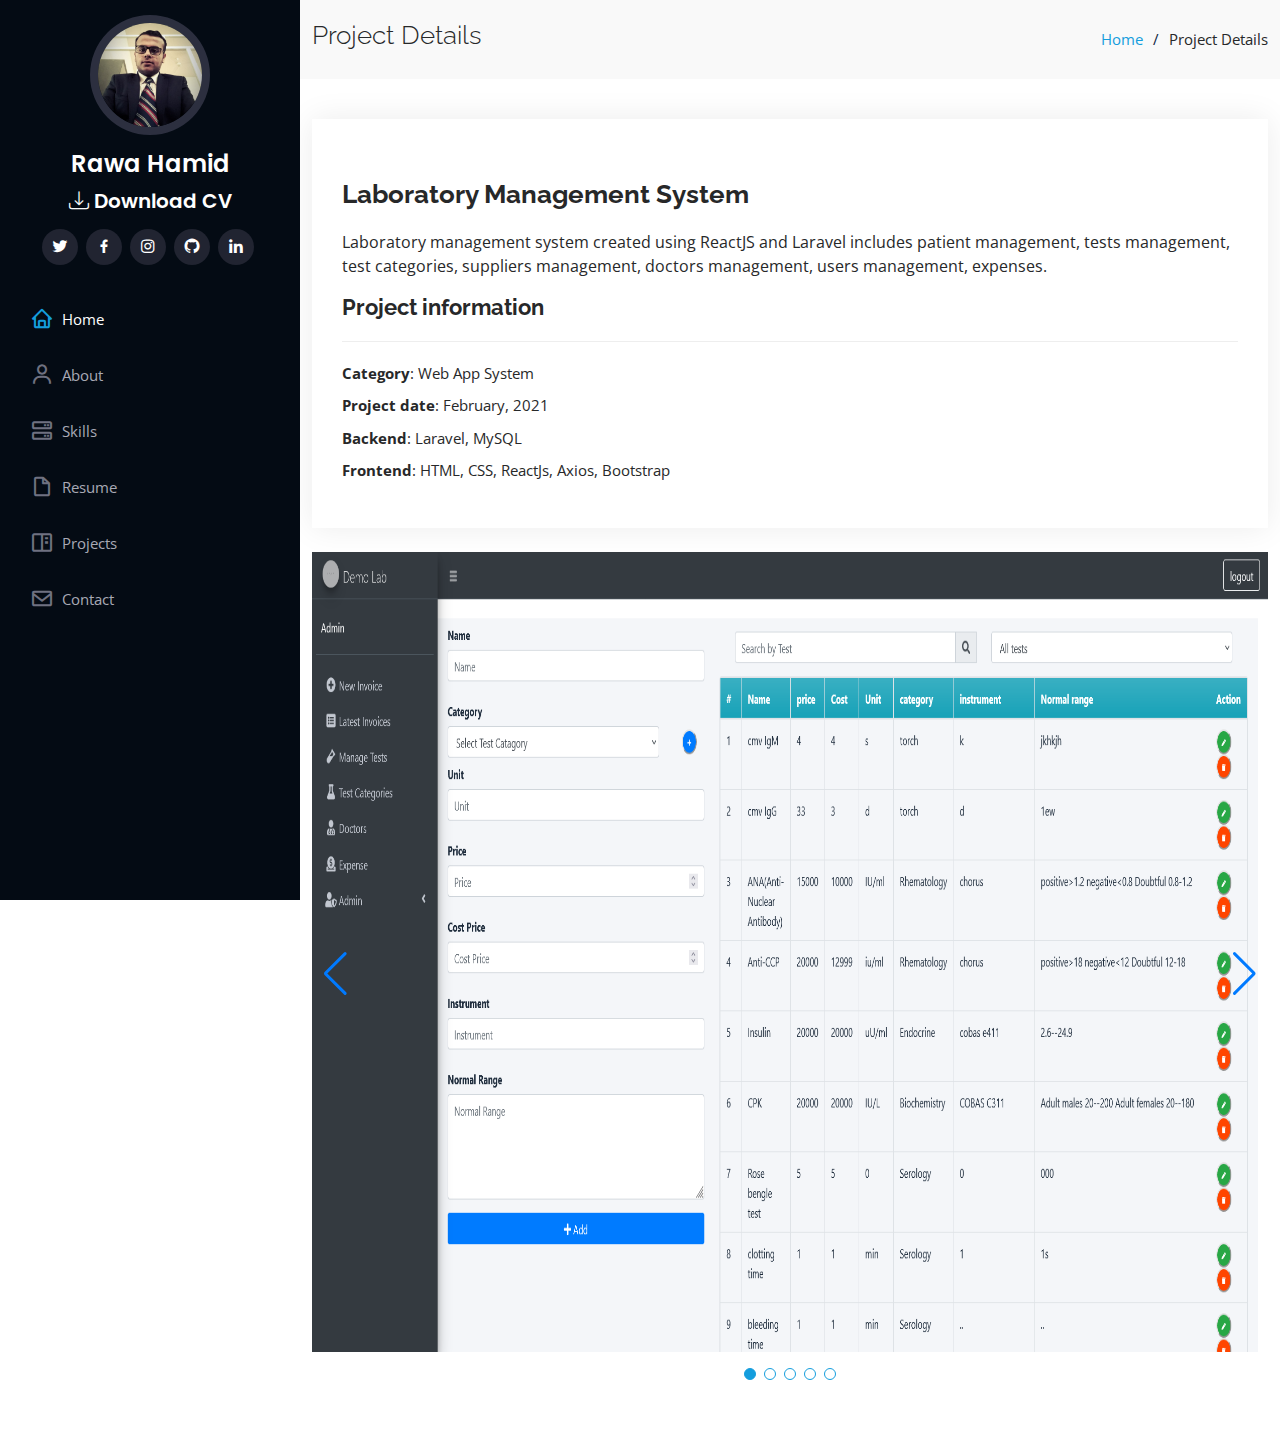
<file: lab.html>
<!DOCTYPE html>
<html lang="en">

<head>
  <meta charset="utf-8">
  <meta content="width=device-width, initial-scale=1.0" name="viewport">

  <title>Laboratory Management System</title>
  <meta content="Rawa Hamid Muhammad" name="author">
  <meta content="Rawa Hamid Muhammad Portfolio" name="description">
  <meta content="Laboratory, Lab, Management, System, Portfolio, Rawa, Hamid, Muhammad, Kurdish, Kurd, CV, Resume, Developer, Designer, Freelancer, Skills, Erbil, Iraq, Duhok, Polytechnic, University, rawahamid, rawahamid432@gmail.com, HTML, CSS, jQuery, JavaScript, Bootstrap, PHP, Laravel, ReactJS, VueJS, AJAX, MySQL, Full Stack Web Developer, Web" name="keywords">

  <!-- Favicons -->
  <link href="assets/img/logo.svg" rel="icon">
  <link href="assets/img/logo.svg" rel="apple-touch-icon">

  <!-- Google Fonts -->
  <link href="https://fonts.googleapis.com/css?family=Open+Sans:300,300i,400,400i,600,600i,700,700i|Raleway:300,300i,400,400i,500,500i,600,600i,700,700i|Poppins:300,300i,400,400i,500,500i,600,600i,700,700i" rel="stylesheet">

  <!-- Vendor CSS Files -->
  <link href="assets/vendor/aos/aos.css" rel="stylesheet">
  <link href="assets/vendor/bootstrap/css/bootstrap.min.css" rel="stylesheet">
  <link href="assets/vendor/bootstrap-icons/bootstrap-icons.css" rel="stylesheet">
  <link href="assets/vendor/boxicons/css/boxicons.min.css" rel="stylesheet">
  <link href="assets/vendor/glightbox/css/glightbox.min.css" rel="stylesheet">
  <link href="assets/vendor/swiper/swiper-bundle.min.css" rel="stylesheet">

  <!-- Template Main CSS File -->
  <link href="assets/css/style.css" rel="stylesheet">
</head>

<body>

  <!-- ======= Mobile nav toggle button ======= -->
  <i class="bi bi-list mobile-nav-toggle d-xl-none"></i>

  <!-- ======= Header ======= -->
  <header id="header">
    <div class="d-flex flex-column">

      <div class="profile">
        <img src="assets/img/profile-img.jpg" alt="" class="img-fluid rounded-circle">
        <h1 class="text-light"><a href="index.html">Rawa Hamid</a></h1>
        <h3 class="text-light">
          <i class="bi bi-download"></i>
          <a href="assets/rawahamidcv.pdf" target="_blank">Download CV</a>
        </h3>
        <div class="social-links mt-3 text-center">
          <a href="https://twitter.com/RawaHamid97" class="twitter" target="_blank"><i class="bx bxl-twitter"></i></a>
          <a href="https://www.facebook.com/RawaHamidIT" class="facebook" target="_blank"><i class="bx bxl-facebook"></i></a>
          <a href="https://www.instagram.com/rawa_hamid" class="twitter" target="_blank"><i class="bx bxl-instagram"></i></a>
          <a href="https://github.com/rawahamid" class="instagram" target="_blank"><i class="bx bxl-github"></i></a>
          <a href="https://www.linkedin.com/in/rawa-hamid-b35b99141" class="linkedin" target="_blank"><i class="bx bxl-linkedin"></i></a>
        </div>
      </div>

      <nav id="navbar" class="nav-menu navbar">
        <ul>
          <li><a href="index.html#hero" class="nav-link scrollto active"><i class="bx bx-home"></i> <span>Home</span></a></li>
          <li><a href="index.html#about" class="nav-link scrollto"><i class="bx bx-user"></i> <span>About</span></a></li>
          <li><a href="index.html#skills" class="nav-link scrollto"><i class="bx bx-server"></i> <span>Skills</span></a></li>
          <li><a href="index.html#resume" class="nav-link scrollto"><i class="bx bx-file-blank"></i> <span>Resume</span></a></li>
          <li><a href="index.html#projects" class="nav-link scrollto"><i class="bx bx-book-content"></i> <span>Projects</span></a></li>
          <li><a href="index.html#contact" class="nav-link scrollto"><i class="bx bx-envelope"></i> <span>Contact</span></a></li>
        </ul>
      </nav><!-- .nav-menu -->
    </div>
  </header><!-- End Header -->

  <main id="main">

    <!-- ======= Breadcrumbs ======= -->
    <section id="breadcrumbs" class="breadcrumbs">
      <div class="container">

        <div class="d-flex justify-content-between align-items-center">
          <h2>Project Details</h2>
          <ol>
            <li><a href="index.html">Home</a></li>
            <li>Project Details</li>
          </ol>
        </div>

      </div>
    </section><!-- End Breadcrumbs -->

    <!-- ======= Portfolio Details Section ======= -->
    <section id="portfolio-details" class="portfolio-details">
      <div class="container">

        <div class="row gy-4">
          <div class="col-lg-12">
            <div class="portfolio-info">
              <div class="portfolio-description">
                <h2>Laboratory Management System</h2>
                <p>
                  Laboratory management system created using ReactJS and Laravel includes patient management, tests management, test categories, suppliers management, doctors management, users management, expenses.
                </p>
              </div>
              <h3>Project information</h3>
              <ul>
                <li><strong>Category</strong>: Web App System</li>
                <li><strong>Project date</strong>: February, 2021</li>
                <li><strong>Backend</strong>: Laravel, MySQL</li>
                <li><strong>Frontend</strong>: HTML, CSS, ReactJs, Axios, Bootstrap</li>
              </ul>
            </div>
          </div>
          <div class="col-lg-12">
            <div class="portfolio-details-slider swiper-container">
              <div class="swiper-wrapper align-items-center">
                <div class="swiper-slide">
                  <img src="assets/img/portfolio/lab/tests.png" alt="" style="height: 800px;width: 100%">
                </div>
                <div class="swiper-slide">
                  <img src="assets/img/portfolio/lab/report.png" alt="" style="height: 800px;width: 100%">
                </div>
                <div class="swiper-slide">
                  <img src="assets/img/portfolio/lab/new-invoice.png" alt="" style="height: 800px;width: 100%">
                </div>
                <div class="swiper-slide">
                  <img src="assets/img/portfolio/lab/list.png" alt="" style="height: 800px;width: 100%">
                </div>
                <div class="swiper-slide">
                  <img src="assets/img/portfolio/lab/expenses.png" alt="" style="height: 800px;width: 100%">
                </div>
              </div>
              <div class="swiper-pagination"></div>
              <div class="swiper-button-next"></div>
              <div class="swiper-button-prev"></div>
            </div>
          </div>
        </div>

      </div>
    </section><!-- End Portfolio Details Section -->

  </main><!-- End #main -->

  <a href="#" class="back-to-top d-flex align-items-center justify-content-center"><i class="bi bi-arrow-up-short"></i></a>

  <!-- Vendor JS Files -->
  <script src="assets/vendor/aos/aos.js"></script>
  <script src="assets/vendor/bootstrap/js/bootstrap.bundle.min.js"></script>
  <script src="assets/vendor/glightbox/js/glightbox.min.js"></script>
  <script src="assets/vendor/isotope-layout/isotope.pkgd.min.js"></script>
  <script src="assets/vendor/php-email-form/validate.js"></script>
  <script src="assets/vendor/purecounter/purecounter.js"></script>
  <script src="assets/vendor/swiper/swiper-bundle.min.js"></script>
  <script src="assets/vendor/typed.js/typed.min.js"></script>
  <script src="assets/vendor/waypoints/noframework.waypoints.js"></script>

  <!-- Template Main JS File -->
  <script src="assets/js/main.js"></script>

</body>

</html>
</file>
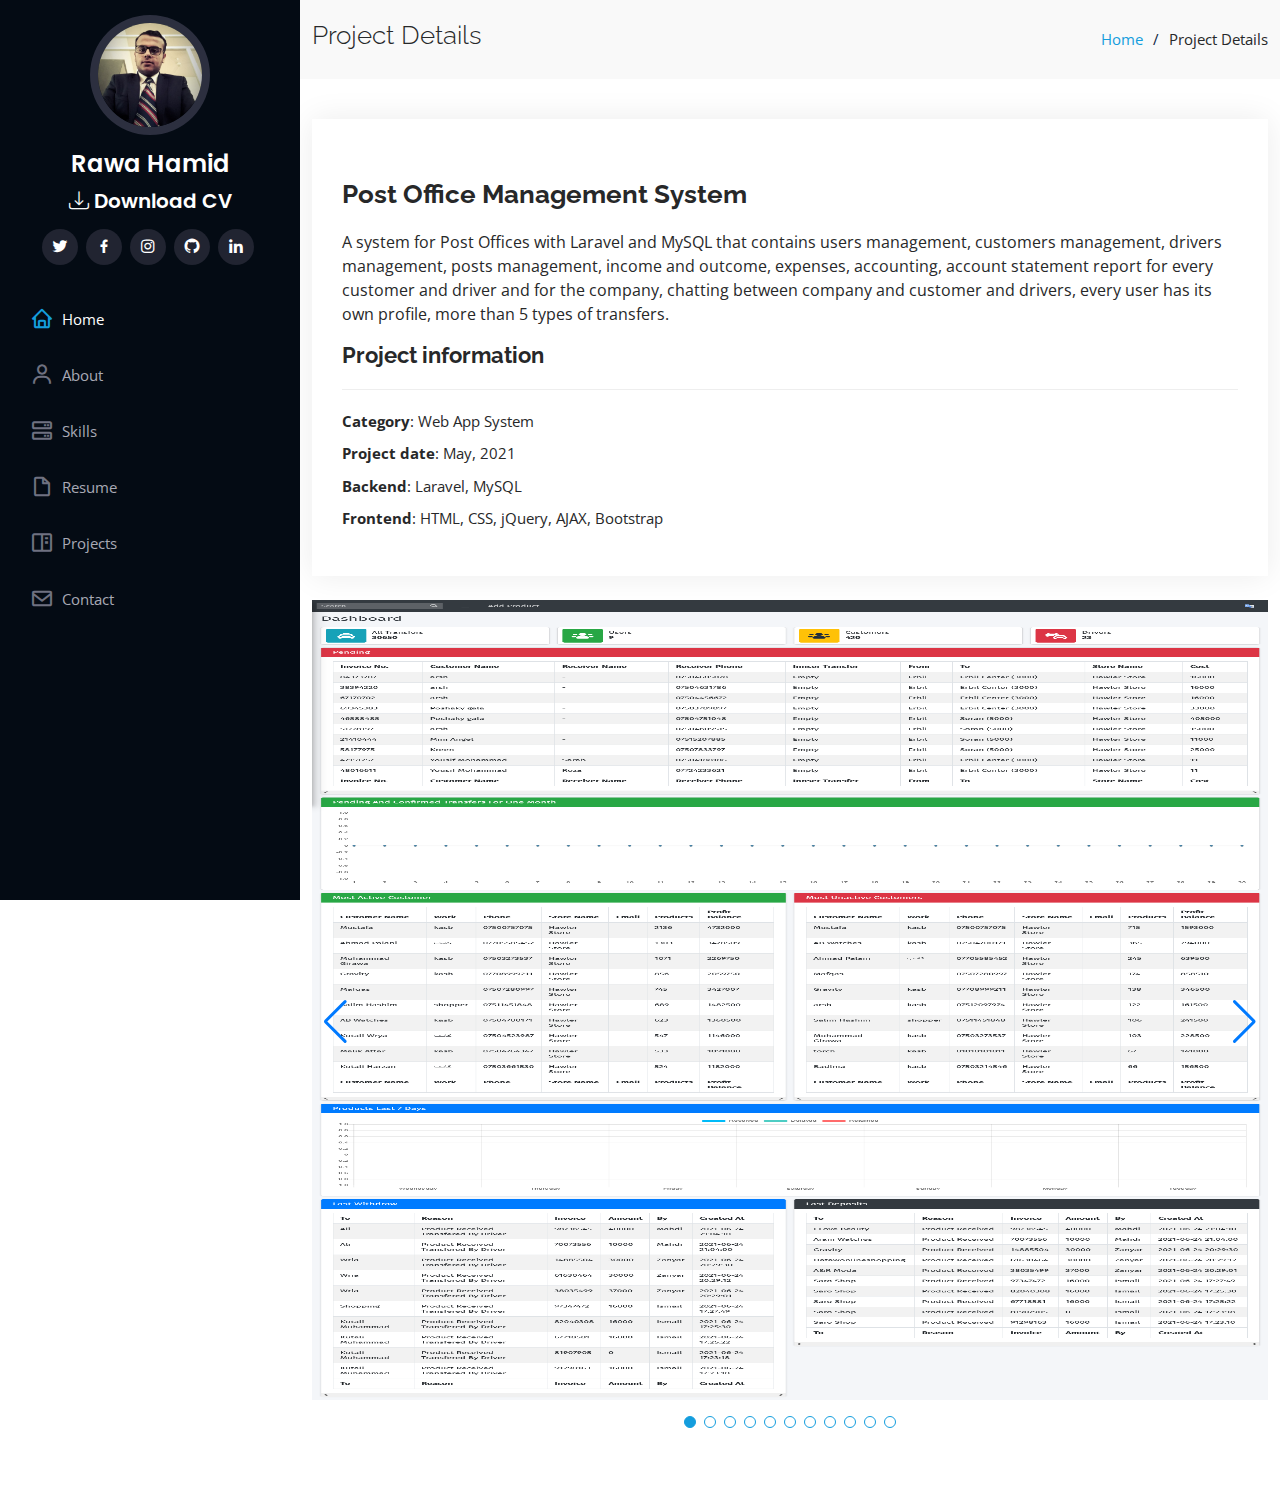
<file: post-office.html>
<!DOCTYPE html>
<html lang="en">

<head>
  <meta charset="utf-8">
  <meta content="width=device-width, initial-scale=1.0" name="viewport">

  <title>Post Office Management System</title>
  <meta content="Rawa Hamid Muhammad" name="author">
  <meta content="Rawa Hamid Muhammad Portfolio" name="description">
  <meta content="Post, Office, Management, System, Portfolio, Rawa, Hamid, Muhammad, Kurdish, Kurd, CV, Resume, Developer, Designer, Freelancer, Skills, Erbil, Iraq, Duhok, Polytechnic, University, rawahamid, rawahamid432@gmail.com, HTML, CSS, jQuery, JavaScript, Bootstrap, PHP, Laravel, ReactJS, VueJS, AJAX, MySQL, Full Stack Web Developer, Web" name="keywords">

  <!-- Favicons -->
  <link href="assets/img/logo.svg" rel="icon">
  <link href="assets/img/logo.svg" rel="apple-touch-icon">

  <!-- Google Fonts -->
  <link href="https://fonts.googleapis.com/css?family=Open+Sans:300,300i,400,400i,600,600i,700,700i|Raleway:300,300i,400,400i,500,500i,600,600i,700,700i|Poppins:300,300i,400,400i,500,500i,600,600i,700,700i" rel="stylesheet">

  <!-- Vendor CSS Files -->
  <link href="assets/vendor/aos/aos.css" rel="stylesheet">
  <link href="assets/vendor/bootstrap/css/bootstrap.min.css" rel="stylesheet">
  <link href="assets/vendor/bootstrap-icons/bootstrap-icons.css" rel="stylesheet">
  <link href="assets/vendor/boxicons/css/boxicons.min.css" rel="stylesheet">
  <link href="assets/vendor/glightbox/css/glightbox.min.css" rel="stylesheet">
  <link href="assets/vendor/swiper/swiper-bundle.min.css" rel="stylesheet">

  <!-- Template Main CSS File -->
  <link href="assets/css/style.css" rel="stylesheet">
</head>

<body>

  <!-- ======= Mobile nav toggle button ======= -->
  <i class="bi bi-list mobile-nav-toggle d-xl-none"></i>

  <!-- ======= Header ======= -->
  <header id="header">
    <div class="d-flex flex-column">

      <div class="profile">
        <img src="assets/img/profile-img.jpg" alt="" class="img-fluid rounded-circle">
        <h1 class="text-light"><a href="index.html">Rawa Hamid</a></h1>
        <h3 class="text-light">
          <i class="bi bi-download"></i>
          <a href="assets/rawahamidcv.pdf" target="_blank">Download CV</a>
        </h3>
        <div class="social-links mt-3 text-center">
          <a href="https://twitter.com/RawaHamid97" class="twitter" target="_blank"><i class="bx bxl-twitter"></i></a>
          <a href="https://www.facebook.com/RawaHamidIT" class="facebook" target="_blank"><i class="bx bxl-facebook"></i></a>
          <a href="https://www.instagram.com/rawa_hamid" class="twitter" target="_blank"><i class="bx bxl-instagram"></i></a>
          <a href="https://github.com/rawahamid" class="instagram" target="_blank"><i class="bx bxl-github"></i></a>
          <a href="https://www.linkedin.com/in/rawa-hamid-b35b99141" class="linkedin" target="_blank"><i class="bx bxl-linkedin"></i></a>
        </div>
      </div>

      <nav id="navbar" class="nav-menu navbar">
        <ul>
          <li><a href="index.html#hero" class="nav-link scrollto active"><i class="bx bx-home"></i> <span>Home</span></a></li>
          <li><a href="index.html#about" class="nav-link scrollto"><i class="bx bx-user"></i> <span>About</span></a></li>
          <li><a href="index.html#skills" class="nav-link scrollto"><i class="bx bx-server"></i> <span>Skills</span></a></li>
          <li><a href="index.html#resume" class="nav-link scrollto"><i class="bx bx-file-blank"></i> <span>Resume</span></a></li>
          <li><a href="index.html#projects" class="nav-link scrollto"><i class="bx bx-book-content"></i> <span>Projects</span></a></li>
          <li><a href="index.html#contact" class="nav-link scrollto"><i class="bx bx-envelope"></i> <span>Contact</span></a></li>
        </ul>
      </nav><!-- .nav-menu -->
    </div>
  </header><!-- End Header -->

  <main id="main">

    <!-- ======= Breadcrumbs ======= -->
    <section id="breadcrumbs" class="breadcrumbs">
      <div class="container">

        <div class="d-flex justify-content-between align-items-center">
          <h2>Project Details</h2>
          <ol>
            <li><a href="index.html">Home</a></li>
            <li>Project Details</li>
          </ol>
        </div>

      </div>
    </section><!-- End Breadcrumbs -->

    <!-- ======= Portfolio Details Section ======= -->
    <section id="portfolio-details" class="portfolio-details">
      <div class="container">

        <div class="row gy-4">
          <div class="col-lg-12">
            <div class="portfolio-info">
              <div class="portfolio-description">
                <h2>Post Office Management System</h2>
                <p>
                  A system for Post Offices with Laravel and MySQL that contains users management, customers management, drivers management, posts management, income and outcome, expenses, accounting, account statement report for every customer and driver and for the company, chatting between company and customer and drivers, every user has its own profile, more than 5 types of transfers.
                </p>
              </div>
              <h3>Project information</h3>
              <ul>
                <li><strong>Category</strong>: Web App System</li>
                <li><strong>Project date</strong>: May, 2021</li>
                <li><strong>Backend</strong>: Laravel, MySQL</li>
                <li><strong>Frontend</strong>: HTML, CSS, jQuery, AJAX, Bootstrap</li>
              </ul>
            </div>
          </div>
          <div class="col-lg-12">
            <div class="portfolio-details-slider swiper-container">
              <div class="swiper-wrapper align-items-center">
                <div class="swiper-slide">
                  <img src="assets/img/portfolio/post/dashboard.png" alt="" style="height: 800px;width: 100%">
                </div>
                <div class="swiper-slide">
                  <img src="assets/img/portfolio/post/transaction-payments.png" alt="" style="height: 800px;width: 100%">
                </div>
                <div class="swiper-slide">
                  <img src="assets/img/portfolio/post/profit.png" alt="" style="height: 800px;width: 100%">
                </div>
                <div class="swiper-slide">
                  <img src="assets/img/portfolio/post/profile.png" alt="" style="height: 800px;width: 100%">
                </div>
                <div class="swiper-slide">
                  <img src="assets/img/portfolio/post/products.png" alt="" style="height: 800px;width: 100%">
                </div>
                <div class="swiper-slide">
                  <img src="assets/img/portfolio/post/pending.png" alt="" style="height: 800px;width: 100%">
                </div>
                <div class="swiper-slide">
                  <img src="assets/img/portfolio/post/messages.png" alt="" style="height: 800px;width: 100%">
                </div>
                <div class="swiper-slide">
                  <img src="assets/img/portfolio/post/confirmed.png" alt="" style="height: 800px;width: 100%">
                </div>
                <div class="swiper-slide">
                  <img src="assets/img/portfolio/post/bank-account.png" alt="" style="height: 800px;width: 100%">
                </div>
                <div class="swiper-slide">
                  <img src="assets/img/portfolio/post/all-transfers.png" alt="" style="height: 800px;width: 100%">
                </div>
                <div class="swiper-slide">
                  <img src="assets/img/portfolio/post/account-statement.png" alt="" style="height: 800px;width: 100%">
                </div>
              </div>
              <div class="swiper-pagination"></div>
              <div class="swiper-button-next"></div>
              <div class="swiper-button-prev"></div>
            </div>
          </div>
        </div>

      </div>
    </section><!-- End Portfolio Details Section -->

  </main><!-- End #main -->

  <a href="#" class="back-to-top d-flex align-items-center justify-content-center"><i class="bi bi-arrow-up-short"></i></a>

  <!-- Vendor JS Files -->
  <script src="assets/vendor/aos/aos.js"></script>
  <script src="assets/vendor/bootstrap/js/bootstrap.bundle.min.js"></script>
  <script src="assets/vendor/glightbox/js/glightbox.min.js"></script>
  <script src="assets/vendor/isotope-layout/isotope.pkgd.min.js"></script>
  <script src="assets/vendor/php-email-form/validate.js"></script>
  <script src="assets/vendor/purecounter/purecounter.js"></script>
  <script src="assets/vendor/swiper/swiper-bundle.min.js"></script>
  <script src="assets/vendor/typed.js/typed.min.js"></script>
  <script src="assets/vendor/waypoints/noframework.waypoints.js"></script>

  <!-- Template Main JS File -->
  <script src="assets/js/main.js"></script>

</body>

</html>
</file>
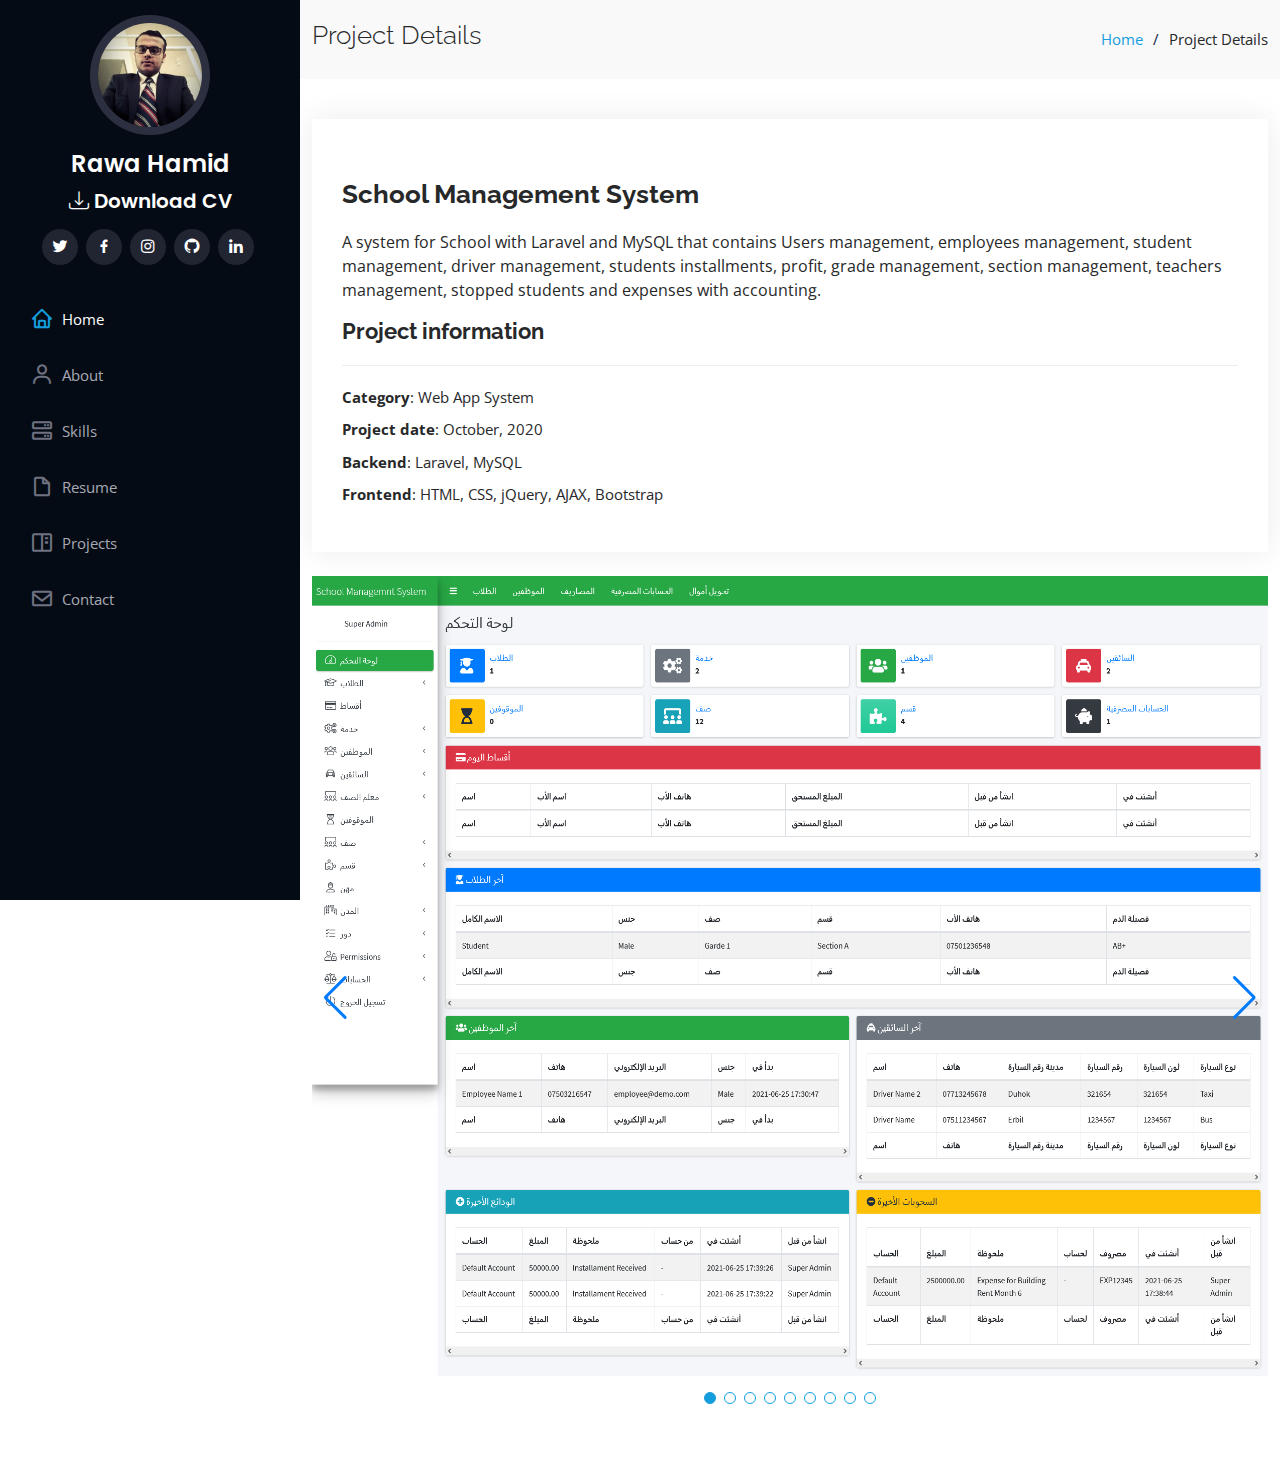
<file: sms.html>
<!DOCTYPE html>
<html lang="en">

<head>
  <meta charset="utf-8">
  <meta content="width=device-width, initial-scale=1.0" name="viewport">

  <title>Shcool Management System</title>
  <meta content="Rawa Hamid Muhammad" name="author">
  <meta content="Rawa Hamid Muhammad Portfolio" name="description">
  <meta content="School, Management, System, Portfolio, Rawa, Hamid, Muhammad, Kurdish, Kurd, CV, Resume, Developer, Designer, Freelancer, Skills, Erbil, Iraq, Duhok, Polytechnic, University, rawahamid, rawahamid432@gmail.com, HTML, CSS, jQuery, JavaScript, Bootstrap, PHP, Laravel, ReactJS, VueJS, AJAX, MySQL, Full Stack Web Developer, Web" name="keywords">

  <!-- Favicons -->
  <link href="assets/img/logo.svg" rel="icon">
  <link href="assets/img/logo.svg" rel="apple-touch-icon">

  <!-- Google Fonts -->
  <link href="https://fonts.googleapis.com/css?family=Open+Sans:300,300i,400,400i,600,600i,700,700i|Raleway:300,300i,400,400i,500,500i,600,600i,700,700i|Poppins:300,300i,400,400i,500,500i,600,600i,700,700i" rel="stylesheet">

  <!-- Vendor CSS Files -->
  <link href="assets/vendor/aos/aos.css" rel="stylesheet">
  <link href="assets/vendor/bootstrap/css/bootstrap.min.css" rel="stylesheet">
  <link href="assets/vendor/bootstrap-icons/bootstrap-icons.css" rel="stylesheet">
  <link href="assets/vendor/boxicons/css/boxicons.min.css" rel="stylesheet">
  <link href="assets/vendor/glightbox/css/glightbox.min.css" rel="stylesheet">
  <link href="assets/vendor/swiper/swiper-bundle.min.css" rel="stylesheet">

  <!-- Template Main CSS File -->
  <link href="assets/css/style.css" rel="stylesheet">
</head>

<body>

  <!-- ======= Mobile nav toggle button ======= -->
  <i class="bi bi-list mobile-nav-toggle d-xl-none"></i>

  <!-- ======= Header ======= -->
  <header id="header">
    <div class="d-flex flex-column">

      <div class="profile">
        <img src="assets/img/profile-img.jpg" alt="" class="img-fluid rounded-circle">
        <h1 class="text-light"><a href="index.html">Rawa Hamid</a></h1>
        <h3 class="text-light">
          <i class="bi bi-download"></i>
          <a href="assets/rawahamidcv.pdf" target="_blank">Download CV</a>
        </h3>
        <div class="social-links mt-3 text-center">
          <a href="https://twitter.com/RawaHamid97" class="twitter" target="_blank"><i class="bx bxl-twitter"></i></a>
          <a href="https://www.facebook.com/RawaHamidIT" class="facebook" target="_blank"><i class="bx bxl-facebook"></i></a>
          <a href="https://www.instagram.com/rawa_hamid" class="twitter" target="_blank"><i class="bx bxl-instagram"></i></a>
          <a href="https://github.com/rawahamid" class="instagram" target="_blank"><i class="bx bxl-github"></i></a>
          <a href="https://www.linkedin.com/in/rawa-hamid-b35b99141" class="linkedin" target="_blank"><i class="bx bxl-linkedin"></i></a>
        </div>
      </div>

      <nav id="navbar" class="nav-menu navbar">
        <ul>
          <li><a href="index.html#hero" class="nav-link scrollto active"><i class="bx bx-home"></i> <span>Home</span></a></li>
          <li><a href="index.html#about" class="nav-link scrollto"><i class="bx bx-user"></i> <span>About</span></a></li>
          <li><a href="index.html#skills" class="nav-link scrollto"><i class="bx bx-server"></i> <span>Skills</span></a></li>
          <li><a href="index.html#resume" class="nav-link scrollto"><i class="bx bx-file-blank"></i> <span>Resume</span></a></li>
          <li><a href="index.html#projects" class="nav-link scrollto"><i class="bx bx-book-content"></i> <span>Projects</span></a></li>
          <li><a href="index.html#contact" class="nav-link scrollto"><i class="bx bx-envelope"></i> <span>Contact</span></a></li>
        </ul>
      </nav><!-- .nav-menu -->
    </div>
  </header><!-- End Header -->

  <main id="main">

    <!-- ======= Breadcrumbs ======= -->
    <section id="breadcrumbs" class="breadcrumbs">
      <div class="container">

        <div class="d-flex justify-content-between align-items-center">
          <h2>Project Details</h2>
          <ol>
            <li><a href="index.html">Home</a></li>
            <li>Project Details</li>
          </ol>
        </div>

      </div>
    </section><!-- End Breadcrumbs -->

    <!-- ======= Portfolio Details Section ======= -->
    <section id="portfolio-details" class="portfolio-details">
      <div class="container">

        <div class="row gy-4">

          <div class="col-lg-12">
            <div class="portfolio-info">
              <div class="portfolio-description">
                <h2>School Management System</h2>
                <p>
                  A system for School with Laravel and MySQL that contains Users management, employees management, student management, driver management, students installments, profit, grade management, section management, teachers management, stopped students and expenses with accounting.
                </p>
              </div>
              <h3>Project information</h3>
              <ul>
                <li><strong>Category</strong>: Web App System</li>
                <li><strong>Project date</strong>: October, 2020</li>
                <li><strong>Backend</strong>: Laravel, MySQL</li>
                <li><strong>Frontend</strong>: HTML, CSS, jQuery, AJAX, Bootstrap</li>
              </ul>
            </div>
          </div>

          <div class="col-lg-12">
            <div class="portfolio-details-slider swiper-container">
              <div class="swiper-wrapper align-items-center">
                <div class="swiper-slide">
                  <img src="assets/img/portfolio/sms/dashboard.png" alt="" style="height: 800px;width: 100%">
                </div>
                <div class="swiper-slide">
                  <img src="assets/img/portfolio/sms/students.png" alt="" style="height: 800px;width: 100%">
                </div>
                <div class="swiper-slide">
                  <img src="assets/img/portfolio/sms/student-profile.png" alt="" style="height: 800px;width: 100%">
                </div>
                <div class="swiper-slide">
                  <img src="assets/img/portfolio/sms/bank-accounts.png" alt="" style="height: 800px;width: 100%">
                </div>
                <div class="swiper-slide">
                  <img src="assets/img/portfolio/sms/employee-attachments.png" alt="" style="height: 800px;width: 100%">
                </div>
                <div class="swiper-slide">
                  <img src="assets/img/portfolio/sms/services.png" alt="" style="height: 800px;width: 100%">
                </div>
                <div class="swiper-slide">
                  <img src="assets/img/portfolio/sms/installment-payments.png" alt="" style="height: 800px;width: 100%">
                </div>
                <div class="swiper-slide">
                  <img src="assets/img/portfolio/sms/expenses.png" alt="" style="height: 800px;width: 100%">
                </div>
                <div class="swiper-slide">
                  <img src="assets/img/portfolio/sms/bank-account-info.png" alt="" style="height: 800px;width: 100%">
                </div>
              </div>
              <div class="swiper-pagination"></div>
              <div class="swiper-button-next"></div>
              <div class="swiper-button-prev"></div>
            </div>
          </div>

        </div>

      </div>
    </section><!-- End Portfolio Details Section -->

  </main><!-- End #main -->

  <a href="#" class="back-to-top d-flex align-items-center justify-content-center"><i class="bi bi-arrow-up-short"></i></a>

  <!-- Vendor JS Files -->
  <script src="assets/vendor/aos/aos.js"></script>
  <script src="assets/vendor/bootstrap/js/bootstrap.bundle.min.js"></script>
  <script src="assets/vendor/glightbox/js/glightbox.min.js"></script>
  <script src="assets/vendor/isotope-layout/isotope.pkgd.min.js"></script>
  <script src="assets/vendor/php-email-form/validate.js"></script>
  <script src="assets/vendor/purecounter/purecounter.js"></script>
  <script src="assets/vendor/swiper/swiper-bundle.min.js"></script>
  <script src="assets/vendor/typed.js/typed.min.js"></script>
  <script src="assets/vendor/waypoints/noframework.waypoints.js"></script>

  <!-- Template Main JS File -->
  <script src="assets/js/main.js"></script>

</body>

</html>
</file>
<file: assets/css/style.css>
/*--------------------------------------------------------------
# General
--------------------------------------------------------------*/
body {
  font-family: "Open Sans", sans-serif;
  color: #272829;
}

a {
  color: #149ddd;
  text-decoration: none;
}

a:hover {
  color: #37b3ed;
  text-decoration: none;
}

h1, h2, h3, h4, h5, h6 {
  font-family: "Raleway", sans-serif;
}

/*--------------------------------------------------------------
# Back to top button
--------------------------------------------------------------*/
.back-to-top {
  position: fixed;
  visibility: hidden;
  opacity: 0;
  right: 15px;
  bottom: 15px;
  z-index: 996;
  background: #149ddd;
  width: 40px;
  height: 40px;
  border-radius: 50px;
  transition: all 0.4s;
}

.back-to-top i {
  font-size: 28px;
  color: #fff;
  line-height: 0;
}

.back-to-top:hover {
  background: #2eafec;
  color: #fff;
}

.back-to-top.active {
  visibility: visible;
  opacity: 1;
}

/*--------------------------------------------------------------
# Header
--------------------------------------------------------------*/
#header {
  position: fixed;
  top: 0;
  left: 0;
  bottom: 0;
  width: 300px;
  transition: all ease-in-out 0.5s;
  z-index: 9997;
  transition: all 0.5s;
  padding: 0 15px;
  background: #040b14;
  overflow-y: auto;
}

#header .profile img {
  margin: 15px auto;
  display: block;
  width: 120px;
  border: 8px solid #2c2f3f;
}

#header .profile h1, #header .profile h3 {
  font-size: 24px;
  margin: 0;
  padding: 0;
  font-weight: 600;
  -moz-text-align-last: center;
  text-align-last: center;
  font-family: "Poppins", sans-serif;
}

#header .profile h3 {
  margin-top: 10px;
  font-size: 20px;
}

#header .profile h1 a, #header .profile h1 a:hover, #header .profile h3 a, #header .profile h3 a:hover {
  color: #fff;
  text-decoration: none;
}

#header .profile .social-links a {
  font-size: 18px;
  display: inline-block;
  background: #212431;
  color: #fff;
  line-height: 1;
  padding: 8px 0;
  margin-right: 4px;
  border-radius: 50%;
  text-align: center;
  width: 36px;
  height: 36px;
  transition: 0.3s;
}

#header .profile .social-links a:hover {
  background: #149ddd;
  color: #fff;
  text-decoration: none;
}

#main {
  margin-left: 300px;
}

@media (max-width: 1199px) {
  #header {
    left: -300px;
  }
  #main {
    margin-left: 0;
  }
}

/*--------------------------------------------------------------
# Navigation Menu
--------------------------------------------------------------*/
/* Desktop Navigation */
.nav-menu {
  padding: 30px 0 0 0;
}

.nav-menu * {
  margin: 0;
  padding: 0;
  list-style: none;
}

.nav-menu > ul > li {
  position: relative;
  white-space: nowrap;
}

.nav-menu a, .nav-menu a:focus {
  display: flex;
  align-items: center;
  color: #a8a9b4;
  padding: 12px 15px;
  margin-bottom: 8px;
  transition: 0.3s;
  font-size: 15px;
}

.nav-menu a i, .nav-menu a:focus i {
  font-size: 24px;
  padding-right: 8px;
  color: #6f7180;
}

.nav-menu a:hover, .nav-menu .active, .nav-menu .active:focus, .nav-menu li:hover > a {
  text-decoration: none;
  color: #fff;
}

.nav-menu a:hover i, .nav-menu .active i, .nav-menu .active:focus i, .nav-menu li:hover > a i {
  color: #149ddd;
}

/* Mobile Navigation */
.mobile-nav-toggle {
  position: fixed;
  right: 15px;
  top: 15px;
  z-index: 9998;
  border: 0;
  font-size: 24px;
  transition: all 0.4s;
  outline: none !important;
  background-color: #149ddd;
  color: #fff;
  width: 40px;
  height: 40px;
  display: inline-flex;
  align-items: center;
  justify-content: center;
  line-height: 0;
  border-radius: 50px;
  cursor: pointer;
}

.mobile-nav-active {
  overflow: hidden;
}

.mobile-nav-active #header {
  left: 0;
}

/*--------------------------------------------------------------
# Hero Section
--------------------------------------------------------------*/
#hero {
  width: 100%;
  height: 100vh;
  background: url("../img/hero-bg.svg") top center;
  background-size: cover;
}

#hero:before {
  content: "";
  background: rgba(5, 13, 24, 0.3);
  position: absolute;
  bottom: 0;
  top: 0;
  left: 0;
  right: 0;
  z-index: 1;
}

#hero .hero-container {
  position: relative;
  z-index: 2;
  min-width: 300px;
}

#hero h1 {
  margin: 0 0 10px 0;
  font-size: 64px;
  font-weight: 700;
  line-height: 56px;
  color: #fff;
}

#hero p {
  color: #fff;
  margin-bottom: 50px;
  font-size: 26px;
  font-family: "Poppins", sans-serif;
}

#hero p span {
  color: #fff;
  padding-bottom: 4px;
  letter-spacing: 1px;
  border-bottom: 3px solid #149ddd;
}

@media (min-width: 1024px) {
  #hero {
    background-attachment: fixed;
  }
}

@media (max-width: 768px) {
  #hero h1 {
    font-size: 28px;
    line-height: 36px;
  }
  #hero h2 {
    font-size: 18px;
    line-height: 24px;
    margin-bottom: 30px;
  }
}

/*--------------------------------------------------------------
# Sections General
--------------------------------------------------------------*/
section {
  padding: 60px 0;
  overflow: hidden;
}

.section-bg {
  background: #f5f8fd;
}

.section-title {
  padding-bottom: 30px;
}

.section-title h2 {
  font-size: 32px;
  font-weight: bold;
  margin-bottom: 20px;
  padding-bottom: 20px;
  position: relative;
  color: #173b6c;
}

.section-title h2::after {
  content: '';
  position: absolute;
  display: block;
  width: 50px;
  height: 3px;
  background: #149ddd;
  bottom: 0;
  left: 0;
}

.section-title p {
  margin-bottom: 0;
}

/*--------------------------------------------------------------
# About
--------------------------------------------------------------*/
.about .content h3 {
  font-weight: 700;
  font-size: 26px;
  color: #173b6c;
}

.about .content ul {
  list-style: none;
  padding: 0;
}

.about .content ul li {
  margin-bottom: 20px;
  display: flex;
  align-items: center;
}

.about .content ul strong {
  margin-right: 10px;
}

.about .content ul i {
  font-size: 16px;
  margin-right: 5px;
  color: #149ddd;
  line-height: 0;
}

.about .content p:last-child {
  margin-bottom: 0;
}

/*--------------------------------------------------------------
# Facts
--------------------------------------------------------------*/
.facts {
  padding-bottom: 30px;
}

.facts .count-box {
  padding: 30px;
  width: 100%;
}

.facts .count-box i {
  display: block;
  font-size: 44px;
  color: #149ddd;
  float: left;
  line-height: 0;
}

.facts .count-box span {
  font-size: 48px;
  line-height: 40px;
  display: block;
  font-weight: 700;
  color: #050d18;
  margin-left: 60px;
}

.facts .count-box p {
  padding: 15px 0 0 0;
  margin: 0 0 0 60px;
  font-family: "Raleway", sans-serif;
  font-size: 14px;
  color: #122f57;
}

.facts .count-box a {
  font-weight: 600;
  display: block;
  margin-top: 20px;
  color: #122f57;
  font-size: 15px;
  font-family: "Poppins", sans-serif;
  transition: ease-in-out 0.3s;
}

.facts .count-box a:hover {
  color: #1f5297;
}

/*--------------------------------------------------------------
# Akills
--------------------------------------------------------------*/
.skills .progress {
  height: 60px;
  display: block;
  background: none;
  border-radius: 0;
}

.skills .progress .skill {
  padding: 0;
  margin: 0 0 6px 0;
  text-transform: uppercase;
  display: block;
  font-weight: 600;
  font-family: "Poppins", sans-serif;
  color: #050d18;
}

.skills .progress .skill .val {
  float: right;
  font-style: normal;
}

.skills .progress-bar-wrap {
  background: #dce8f8;
  height: 10px;
}

.skills .progress-bar {
  width: 1px;
  height: 10px;
  transition: .9s;
  background-color: #149ddd;
}

/*--------------------------------------------------------------
# Resume
--------------------------------------------------------------*/
.resume .resume-title {
  font-size: 26px;
  font-weight: 700;
  margin-top: 20px;
  margin-bottom: 20px;
  color: #050d18;
}

.resume .resume-item {
  padding: 0 0 20px 20px;
  margin-top: -2px;
  border-left: 2px solid #1f5297;
  position: relative;
}

.resume .resume-item h4 {
  line-height: 18px;
  font-size: 18px;
  font-weight: 600;
  text-transform: uppercase;
  font-family: "Poppins", sans-serif;
  color: #050d18;
  margin-bottom: 10px;
}

.resume .resume-item h5 {
  font-size: 16px;
  background: #e4edf9;
  padding: 5px 15px;
  display: inline-block;
  font-weight: 600;
  margin-bottom: 10px;
}

.resume .resume-item ul {
  padding-left: 20px;
}

.resume .resume-item ul li {
  padding-bottom: 10px;
}

.resume .resume-item:last-child {
  padding-bottom: 0;
}

.resume .resume-item::before {
  content: "";
  position: absolute;
  width: 16px;
  height: 16px;
  border-radius: 50px;
  left: -9px;
  top: 0;
  background: #fff;
  border: 2px solid #1f5297;
}

/*--------------------------------------------------------------
# Portfolio
--------------------------------------------------------------*/
.portfolio .portfolio-item {
  margin-bottom: 30px;
}

.portfolio #portfolio-flters {
  padding: 0;
  margin: 0 auto 35px auto;
  list-style: none;
  text-align: center;
  background: #fff;
  border-radius: 50px;
  padding: 2px 15px;
}

.portfolio #portfolio-flters li {
  cursor: pointer;
  display: inline-block;
  padding: 10px 15px 8px 15px;
  font-size: 14px;
  font-weight: 600;
  line-height: 1;
  text-transform: uppercase;
  color: #272829;
  margin-bottom: 5px;
  transition: all 0.3s ease-in-out;
}

.portfolio #portfolio-flters li:hover, .portfolio #portfolio-flters li.filter-active {
  color: #149ddd;
}

.portfolio #portfolio-flters li:last-child {
  margin-right: 0;
}

.portfolio .portfolio-wrap {
  transition: 0.3s;
  position: relative;
  overflow: hidden;
  z-index: 1;
}

.portfolio .portfolio-wrap::before {
  content: "";
  background: rgba(255, 255, 255, 0.5);
  position: absolute;
  left: 0;
  right: 0;
  top: 0;
  bottom: 0;
  transition: all ease-in-out 0.3s;
  z-index: 2;
  opacity: 0;
}

.portfolio .portfolio-wrap .portfolio-links {
  opacity: 1;
  left: 0;
  right: 0;
  bottom: -60px;
  z-index: 3;
  position: absolute;
  transition: all ease-in-out 0.3s;
  display: flex;
  justify-content: center;
}

.portfolio .portfolio-wrap .portfolio-links a {
  color: #fff;
  font-size: 28px;
  text-align: center;
  background: rgba(20, 157, 221, 0.75);
  transition: 0.3s;
  width: 50%;
}

.portfolio .portfolio-wrap .portfolio-links a:hover {
  background: rgba(20, 157, 221, 0.95);
}

.portfolio .portfolio-wrap .portfolio-links a + a {
  border-left: 1px solid #37b3ed;
}

.portfolio .portfolio-wrap:hover::before {
  top: 0;
  left: 0;
  right: 0;
  bottom: 0;
  opacity: 1;
}

.portfolio .portfolio-wrap:hover .portfolio-links {
  opacity: 1;
  bottom: 0;
}

/*--------------------------------------------------------------
# Portfolio Details
--------------------------------------------------------------*/
.portfolio-details {
  padding-top: 40px;
}

.portfolio-details .portfolio-details-slider img {
  width: 100%;
}

.portfolio-details .portfolio-details-slider .swiper-pagination {
  margin-top: 20px;
  position: relative;
}

.portfolio-details .portfolio-details-slider .swiper-pagination .swiper-pagination-bullet {
  width: 12px;
  height: 12px;
  background-color: #fff;
  opacity: 1;
  border: 1px solid #149ddd;
}

.portfolio-details .portfolio-details-slider .swiper-pagination .swiper-pagination-bullet-active {
  background-color: #149ddd;
}

.portfolio-details .portfolio-info {
  padding: 30px;
  box-shadow: 0px 0 30px rgba(5, 13, 24, 0.08);
}

.portfolio-details .portfolio-info h3 {
  font-size: 22px;
  font-weight: 700;
  margin-bottom: 20px;
  padding-bottom: 20px;
  border-bottom: 1px solid #eee;
}

.portfolio-details .portfolio-info ul {
  list-style: none;
  padding: 0;
  font-size: 15px;
}

.portfolio-details .portfolio-info ul li + li {
  margin-top: 10px;
}

.portfolio-details .portfolio-description {
  padding-top: 30px;
}

.portfolio-details .portfolio-description h2 {
  font-size: 26px;
  font-weight: 700;
  margin-bottom: 20px;
}

.portfolio-details .portfolio-description p {
  padding: 0;
}

/*--------------------------------------------------------------
# Services
--------------------------------------------------------------*/
.services .icon-box {
  margin-bottom: 20px;
}

.services .icon {
  float: left;
  display: flex;
  align-items: center;
  justify-content: center;
  width: 54px;
  height: 54px;
  background: #149ddd;
  border-radius: 50%;
  transition: 0.5s;
  border: 1px solid #149ddd;
}

.services .icon i {
  color: #fff;
  font-size: 24px;
  line-height: 0;
}

.services .icon-box:hover .icon {
  background: #fff;
}

.services .icon-box:hover .icon i {
  color: #149ddd;
}

.services .title {
  margin-left: 80px;
  font-weight: 700;
  margin-bottom: 15px;
  font-size: 18px;
}

.services .title a {
  color: #343a40;
}

.services .title a:hover {
  color: #149ddd;
}

.services .description {
  margin-left: 80px;
  line-height: 24px;
  font-size: 14px;
}

/*--------------------------------------------------------------
# Testimonials
--------------------------------------------------------------*/
.testimonials .testimonial-item {
  box-sizing: content-box;
  text-align: center;
  min-height: 320px;
}

.testimonials .testimonial-item .testimonial-img {
  width: 90px;
  border-radius: 50%;
  margin: 0 auto;
}

.testimonials .testimonial-item h3 {
  font-size: 18px;
  font-weight: bold;
  margin: 10px 0 5px 0;
  color: #111;
}

.testimonials .testimonial-item h4 {
  font-size: 14px;
  color: #999;
  margin: 0;
}

.testimonials .testimonial-item .quote-icon-left, .testimonials .testimonial-item .quote-icon-right {
  color: #c3e8fa;
  font-size: 26px;
}

.testimonials .testimonial-item .quote-icon-left {
  display: inline-block;
  left: -5px;
  position: relative;
}

.testimonials .testimonial-item .quote-icon-right {
  display: inline-block;
  right: -5px;
  position: relative;
  top: 10px;
}

.testimonials .testimonial-item p {
  font-style: italic;
  margin: 0 15px 15px 15px;
  padding: 20px;
  background: #fff;
  position: relative;
  margin-bottom: 35px;
  border-radius: 6px;
  box-shadow: 0px 2px 15px rgba(0, 0, 0, 0.1);
}

.testimonials .testimonial-item p::after {
  content: "";
  width: 0;
  height: 0;
  border-top: 20px solid #fff;
  border-right: 20px solid transparent;
  border-left: 20px solid transparent;
  position: absolute;
  bottom: -20px;
  left: calc(50% - 20px);
}

.testimonials .swiper-pagination {
  margin-top: 20px;
  position: relative;
}

.testimonials .swiper-pagination .swiper-pagination-bullet {
  width: 12px;
  height: 12px;
  background-color: #fff;
  opacity: 1;
  border: 1px solid #149ddd;
}

.testimonials .swiper-pagination .swiper-pagination-bullet-active {
  background-color: #149ddd;
}

/*--------------------------------------------------------------
# Contact
--------------------------------------------------------------*/
.contact {
  padding-bottom: 130px;
}

.contact .info {
  padding: 30px;
  background: #fff;
  width: 100%;
  box-shadow: 0 0 24px 0 rgba(0, 0, 0, 0.12);
}

.contact .info i {
  font-size: 20px;
  color: #149ddd;
  float: left;
  width: 44px;
  height: 44px;
  background: #dff3fc;
  display: flex;
  justify-content: center;
  align-items: center;
  border-radius: 50px;
  transition: all 0.3s ease-in-out;
}

.contact .info h4 {
  padding: 0 0 0 60px;
  font-size: 22px;
  font-weight: 600;
  margin-bottom: 5px;
  color: #050d18;
}

.contact .info p {
  padding: 0 0 10px 60px;
  margin-bottom: 20px;
  font-size: 14px;
  color: #173b6c;
}

.contact .info .email p {
  padding-top: 5px;
}

.contact .info .social-links {
  padding-left: 60px;
}

.contact .info .social-links a {
  font-size: 18px;
  display: inline-block;
  background: #333;
  color: #fff;
  line-height: 1;
  padding: 8px 0;
  border-radius: 50%;
  text-align: center;
  width: 36px;
  height: 36px;
  transition: 0.3s;
  margin-right: 10px;
}

.contact .info .social-links a:hover {
  background: #149ddd;
  color: #fff;
}

.contact .info .email:hover i, .contact .info .address:hover i, .contact .info .phone:hover i {
  background: #149ddd;
  color: #fff;
}

.contact .php-email-form {
  width: 100%;
  padding: 30px;
  background: #fff;
  box-shadow: 0 0 24px 0 rgba(0, 0, 0, 0.12);
}

.contact .php-email-form .form-group {
  padding-bottom: 8px;
}

.contact .php-email-form .validate {
  display: none;
  color: red;
  margin: 0 0 15px 0;
  font-weight: 400;
  font-size: 13px;
}

.contact .php-email-form .error-message {
  display: none;
  color: #fff;
  background: #ed3c0d;
  text-align: left;
  padding: 15px;
  font-weight: 600;
}

.contact .php-email-form .error-message br + br {
  margin-top: 25px;
}

.contact .php-email-form .sent-message {
  display: none;
  color: #fff;
  background: #18d26e;
  text-align: center;
  padding: 15px;
  font-weight: 600;
}

.contact .php-email-form .loading {
  display: none;
  background: #fff;
  text-align: center;
  padding: 15px;
}

.contact .php-email-form .loading:before {
  content: "";
  display: inline-block;
  border-radius: 50%;
  width: 24px;
  height: 24px;
  margin: 0 10px -6px 0;
  border: 3px solid #18d26e;
  border-top-color: #eee;
  -webkit-animation: animate-loading 1s linear infinite;
  animation: animate-loading 1s linear infinite;
}

.contact .php-email-form .form-group {
  margin-bottom: 15px;
}

.contact .php-email-form label {
  padding-bottom: 8px;
}

.contact .php-email-form input, .contact .php-email-form textarea {
  border-radius: 0;
  box-shadow: none;
  font-size: 14px;
}

.contact .php-email-form input {
  height: 44px;
}

.contact .php-email-form textarea {
  padding: 10px 15px;
}

.contact .php-email-form button[type="submit"] {
  background: #149ddd;
  border: 0;
  padding: 10px 24px;
  color: #fff;
  transition: 0.4s;
  border-radius: 4px;
}

.contact .php-email-form button[type="submit"]:hover {
  background: #37b3ed;
}

@-webkit-keyframes animate-loading {
  0% {
    transform: rotate(0deg);
  }
  100% {
    transform: rotate(360deg);
  }
}

@keyframes animate-loading {
  0% {
    transform: rotate(0deg);
  }
  100% {
    transform: rotate(360deg);
  }
}

/*--------------------------------------------------------------
# Breadcrumbs
--------------------------------------------------------------*/
.breadcrumbs {
  padding: 20px 0;
  background: #f9f9f9;
}

.breadcrumbs h2 {
  font-size: 26px;
  font-weight: 300;
}

.breadcrumbs ol {
  display: flex;
  flex-wrap: wrap;
  list-style: none;
  padding: 0;
  margin: 0;
  font-size: 15px;
}

.breadcrumbs ol li + li {
  padding-left: 10px;
}

.breadcrumbs ol li + li::before {
  display: inline-block;
  padding-right: 10px;
  color: #0e2442;
  content: "/";
}

@media (max-width: 768px) {
  .breadcrumbs .d-flex {
    display: block !important;
  }
  .breadcrumbs ol {
    display: block;
  }
  .breadcrumbs ol li {
    display: inline-block;
  }
}

/*--------------------------------------------------------------
# Footer
--------------------------------------------------------------*/
#footer {
  padding: 15px;
  color: #f4f6fd;
  font-size: 14px;
  position: fixed;
  left: 0;
  bottom: 0;
  width: 300px;
  z-index: 9999;
  background: #040b14;
}

#footer .copyright {
  text-align: center;
}

#footer .credits {
  padding-top: 5px;
  text-align: center;
  font-size: 13px;
  color: #eaebf0;
}

@media (max-width: 1199px) {
  #footer {
    position: static;
    width: auto;
    padding-right: 20px 15px;
  }
}
</file>
